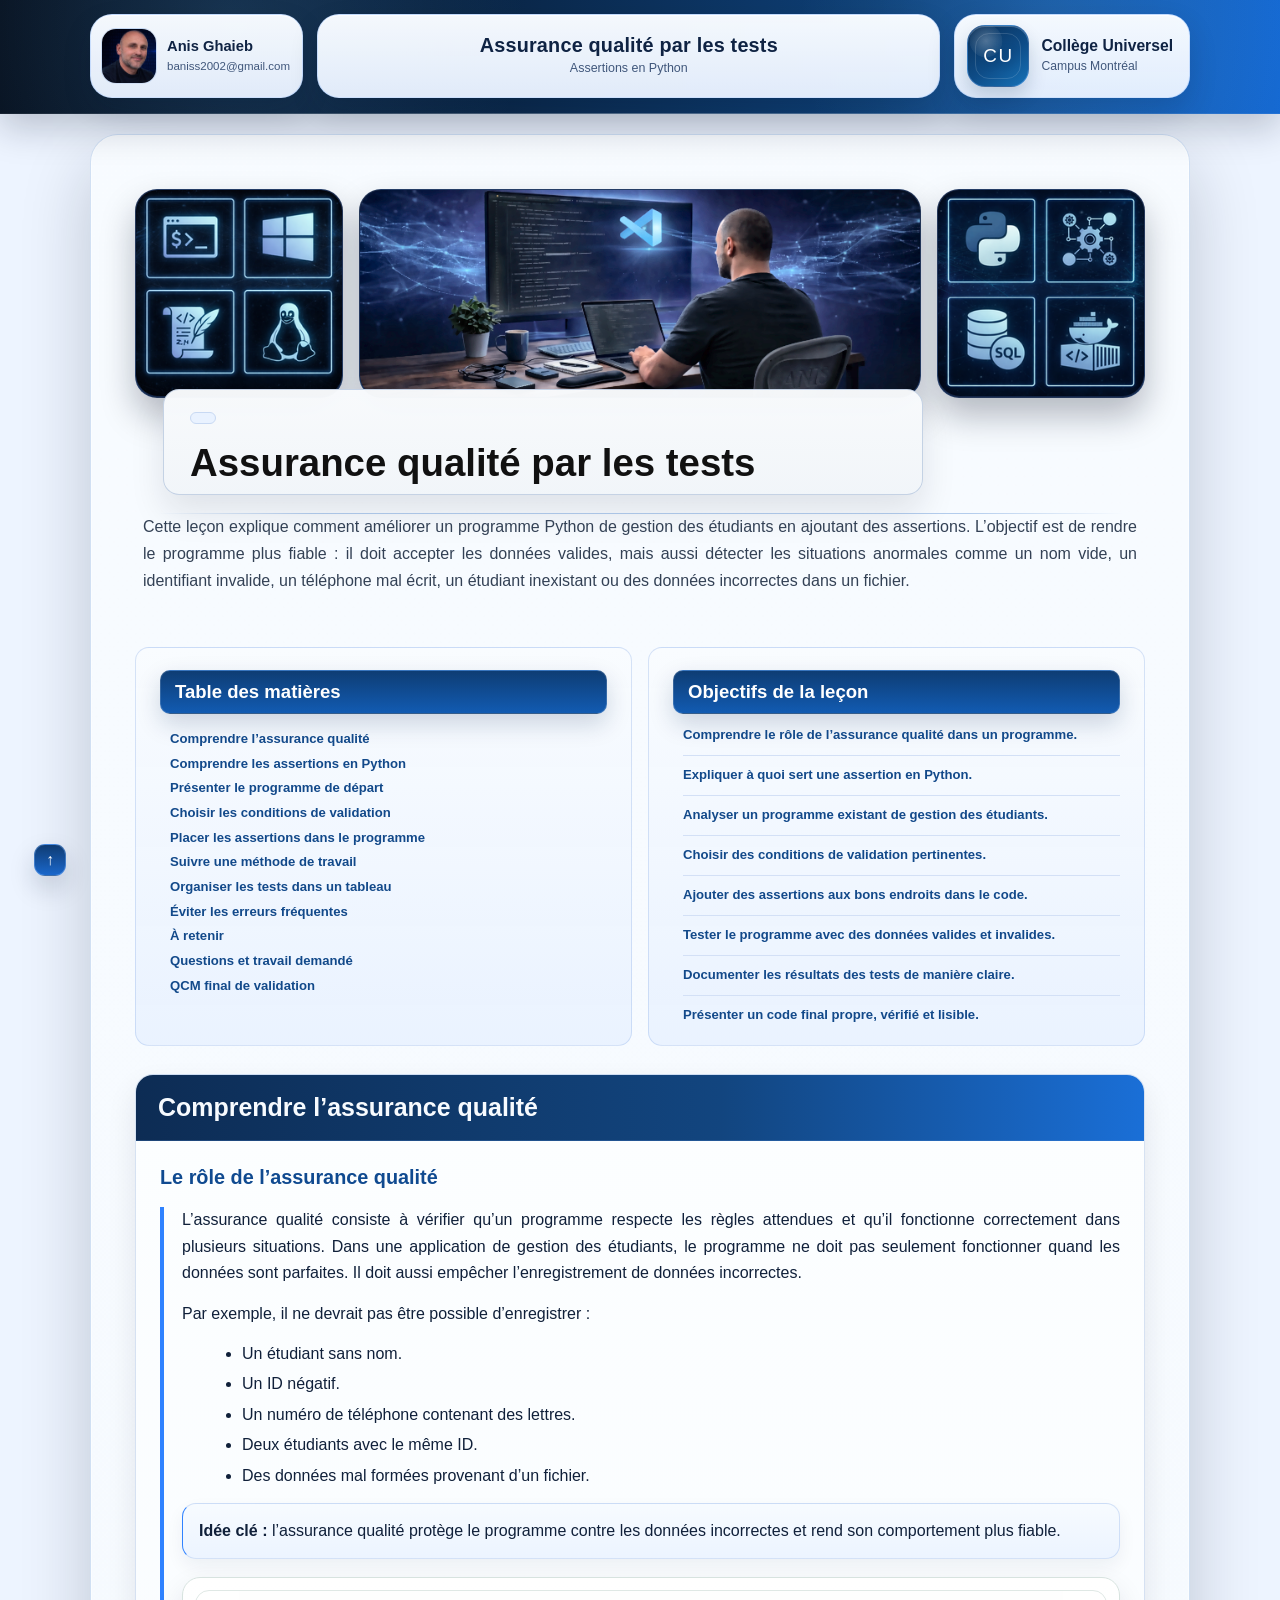
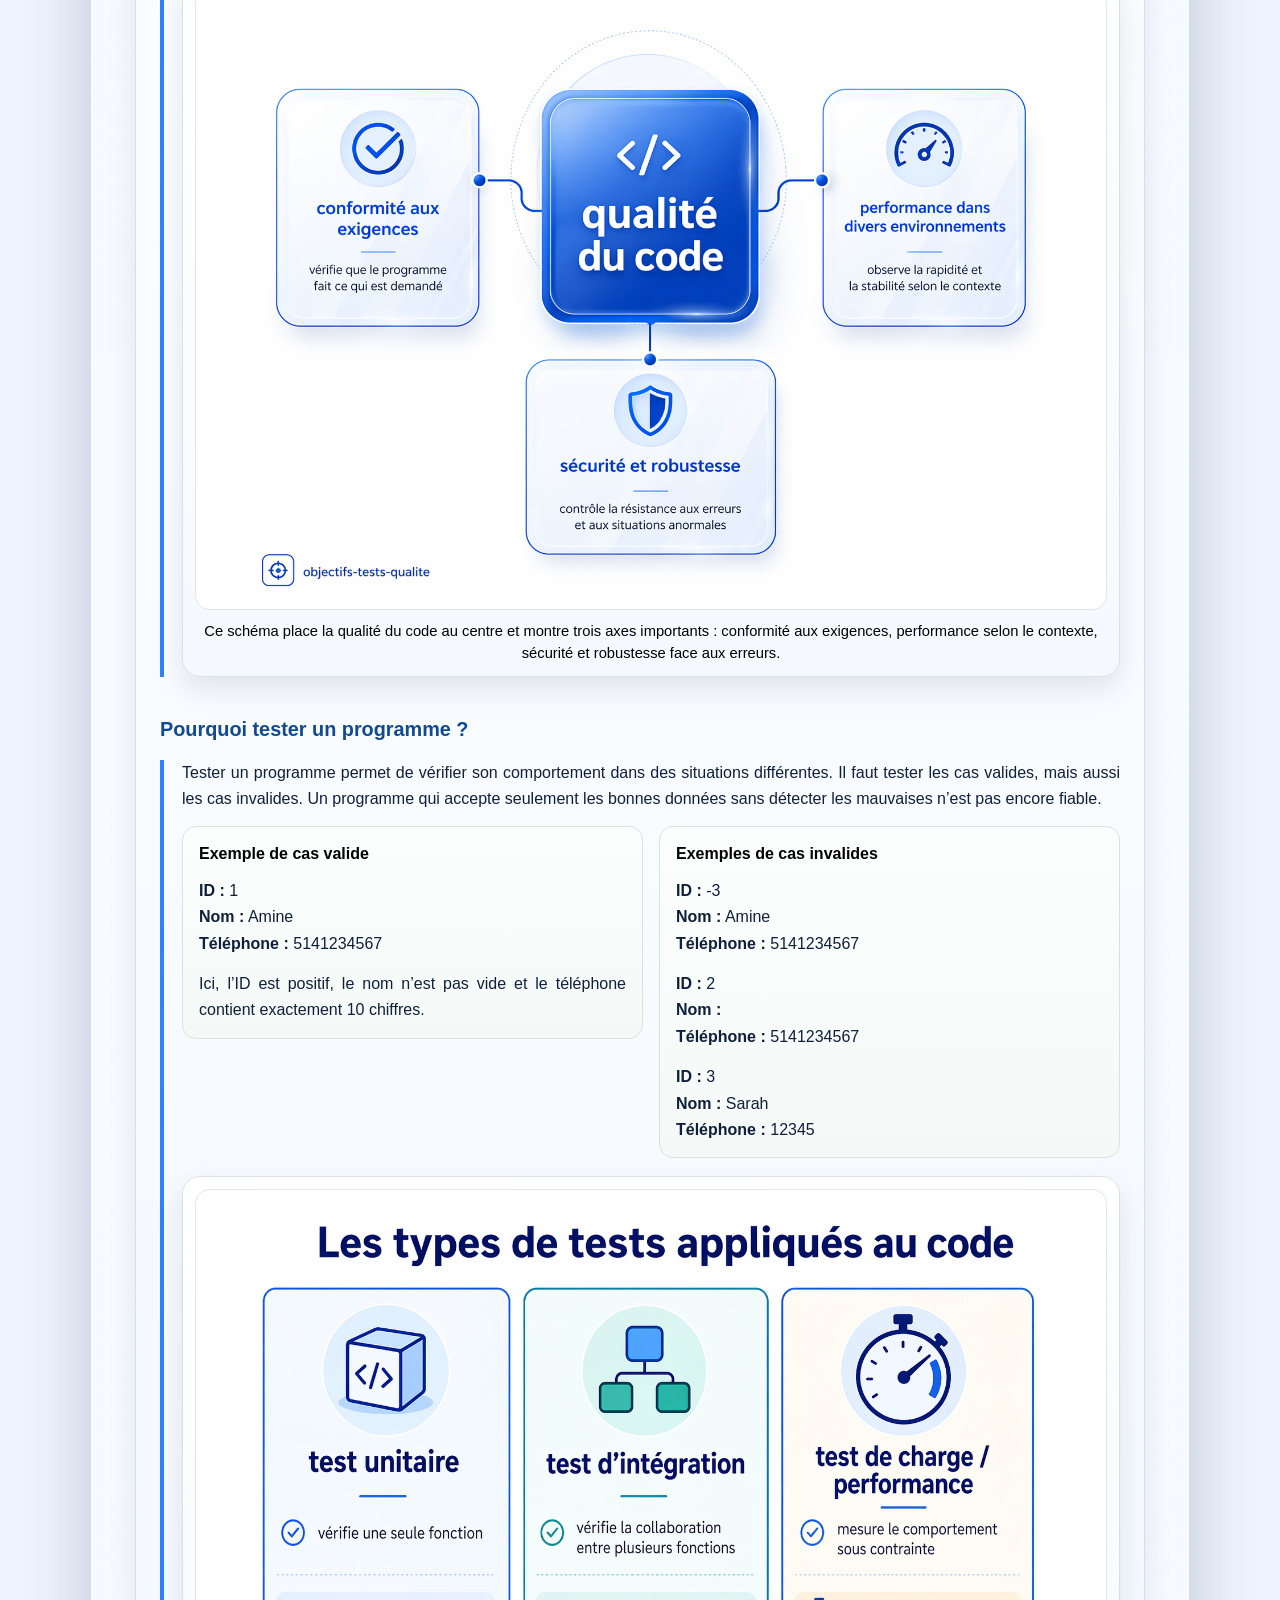
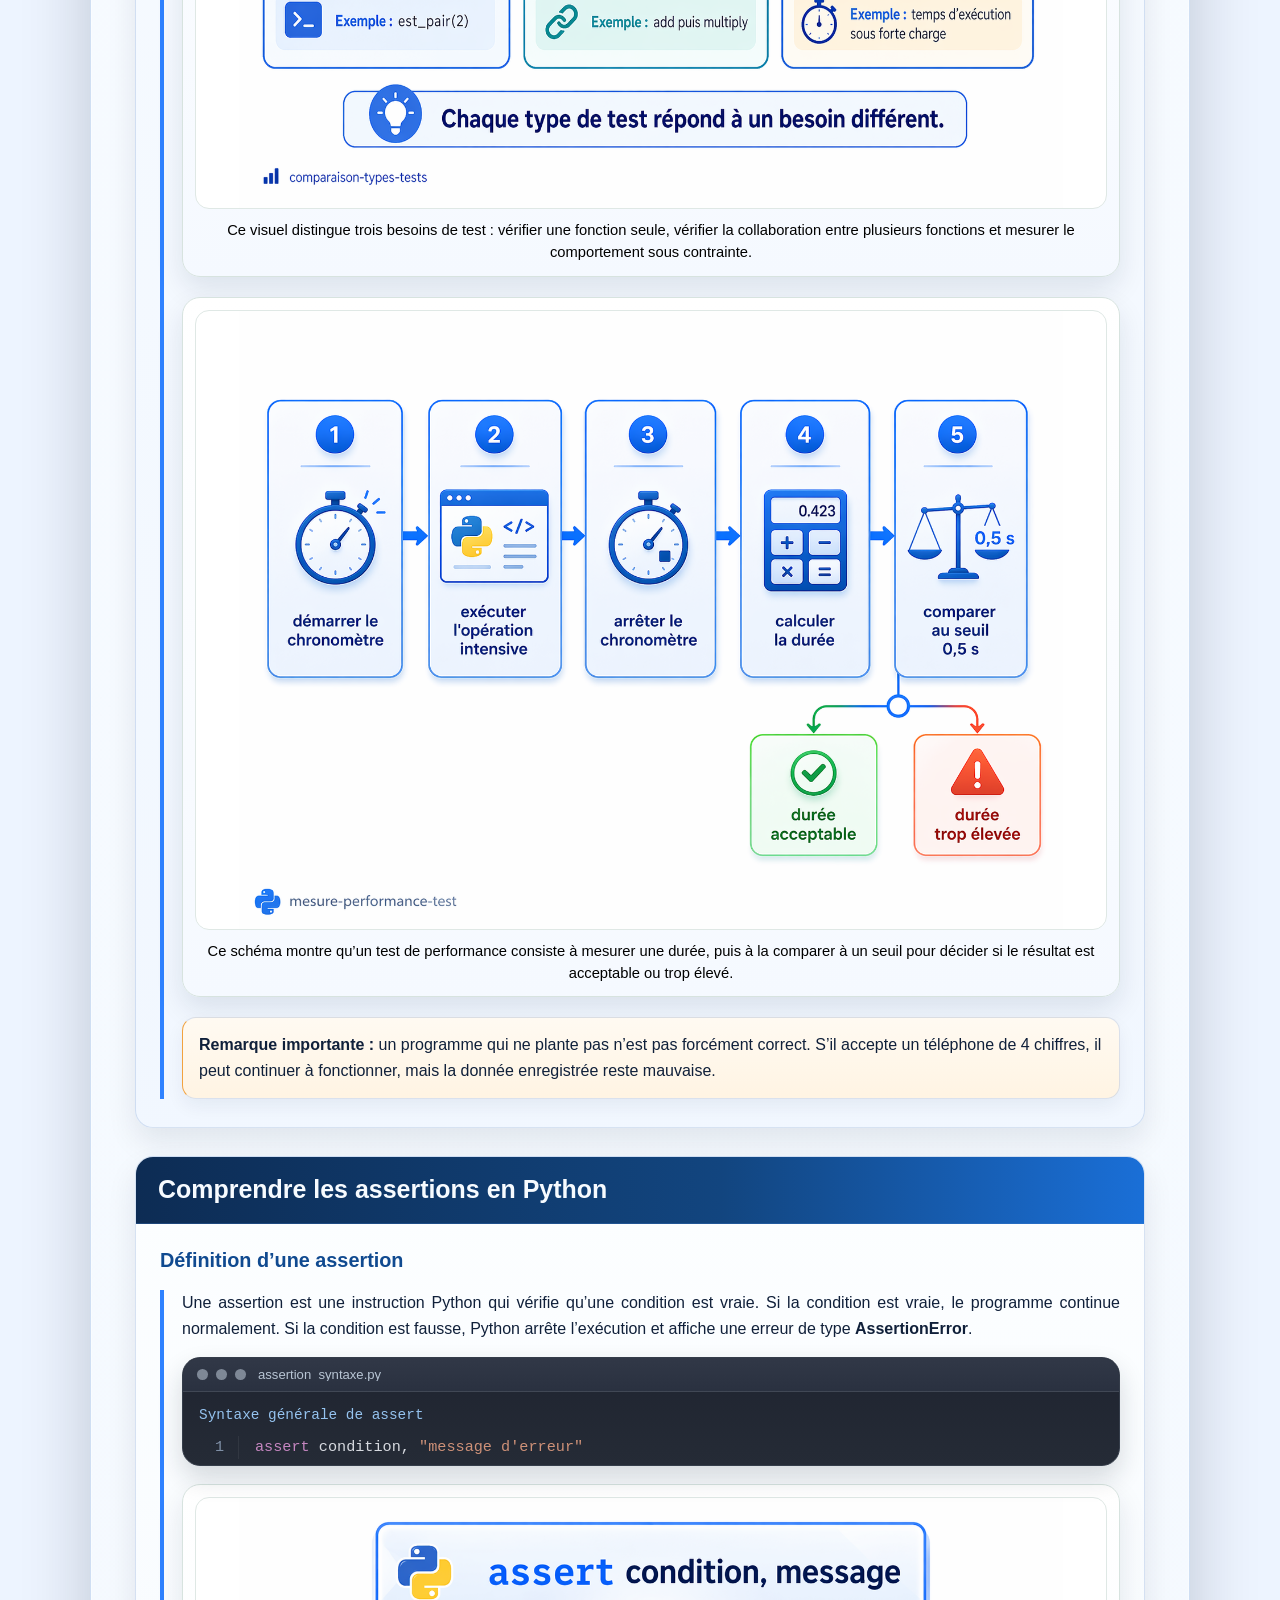
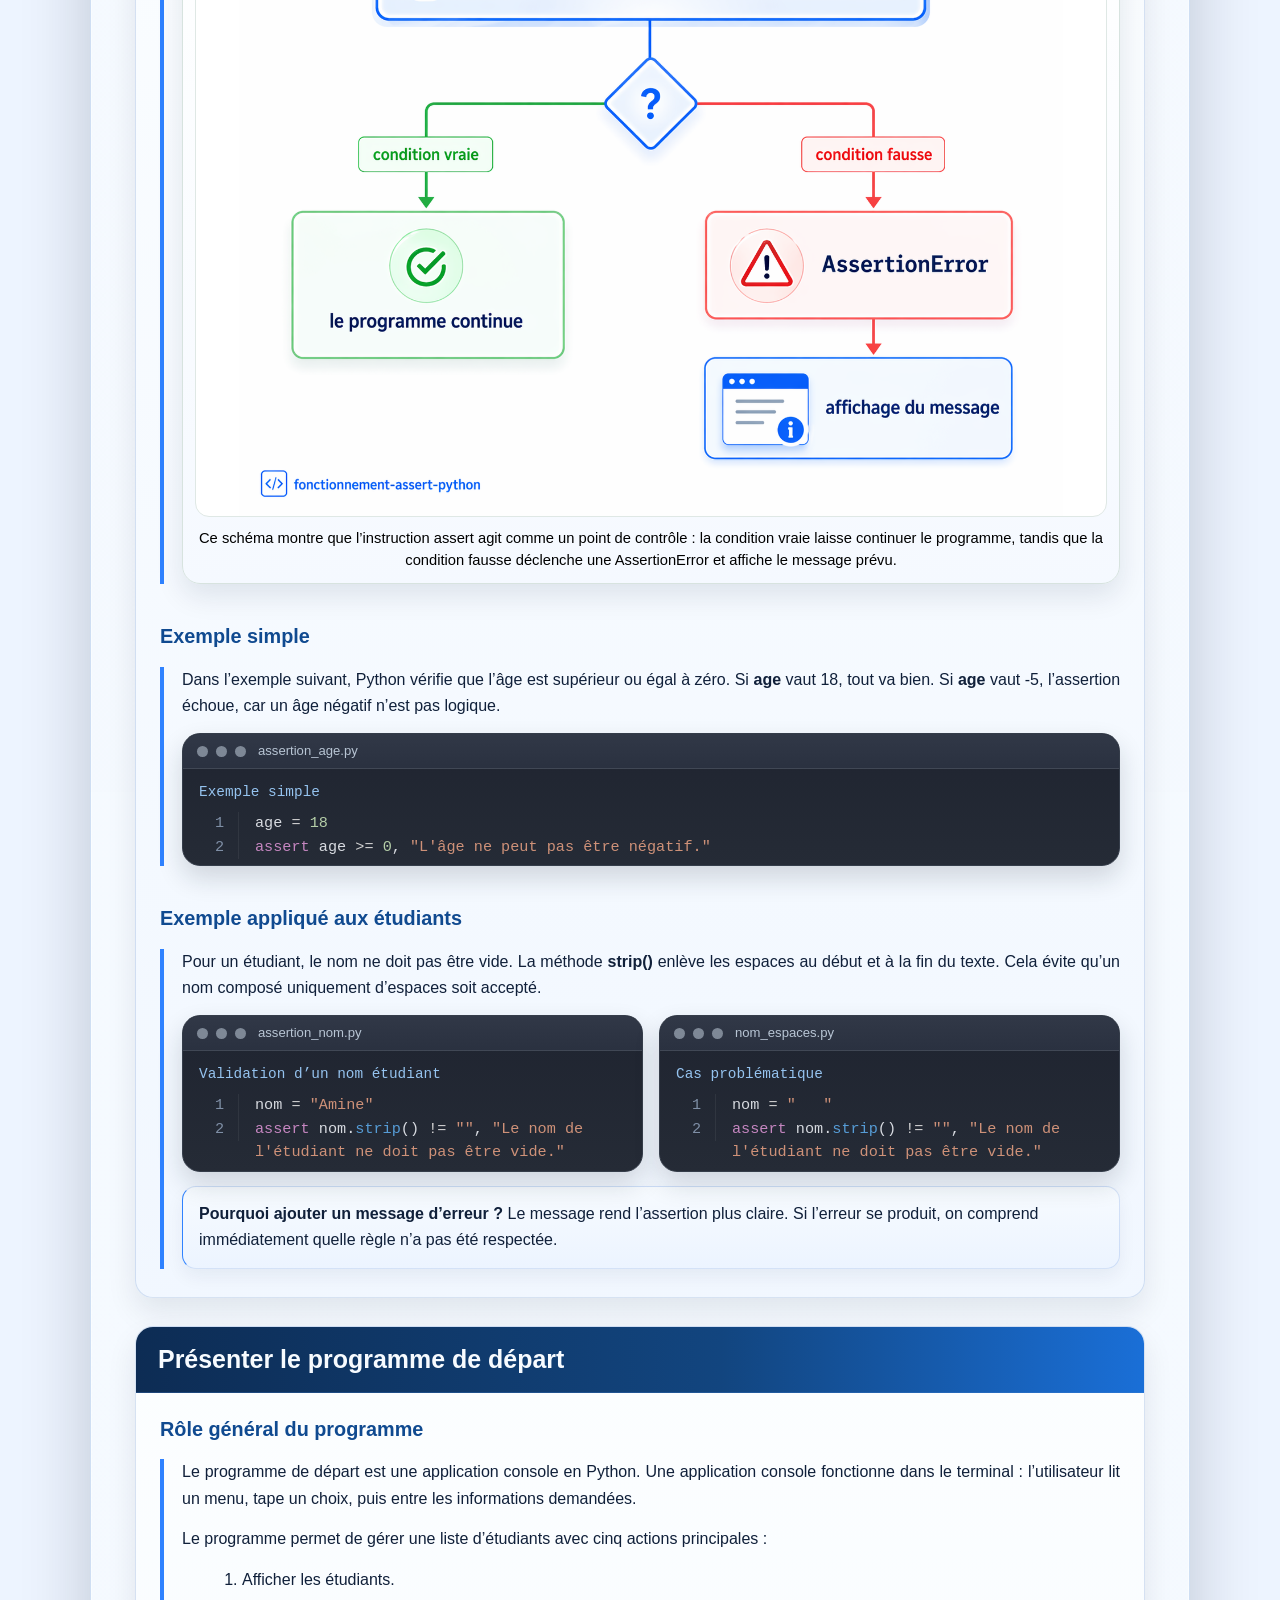
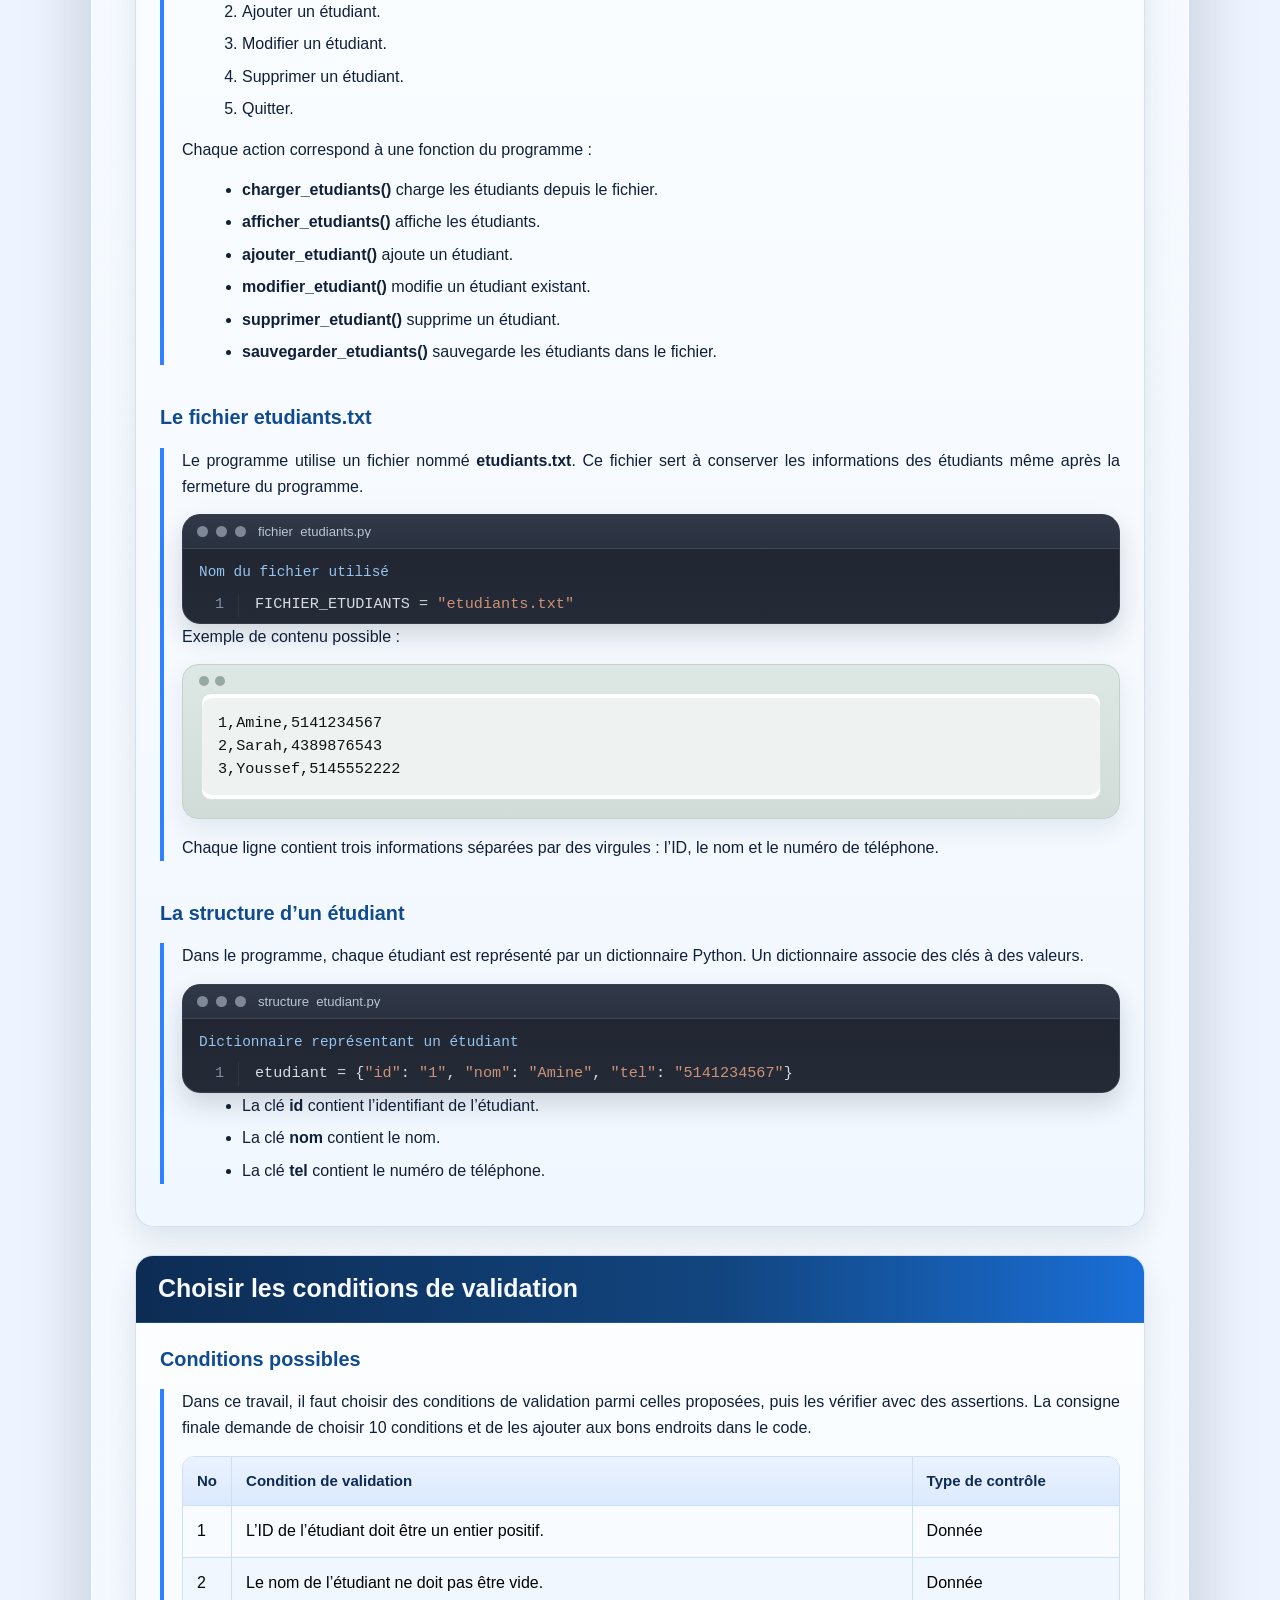
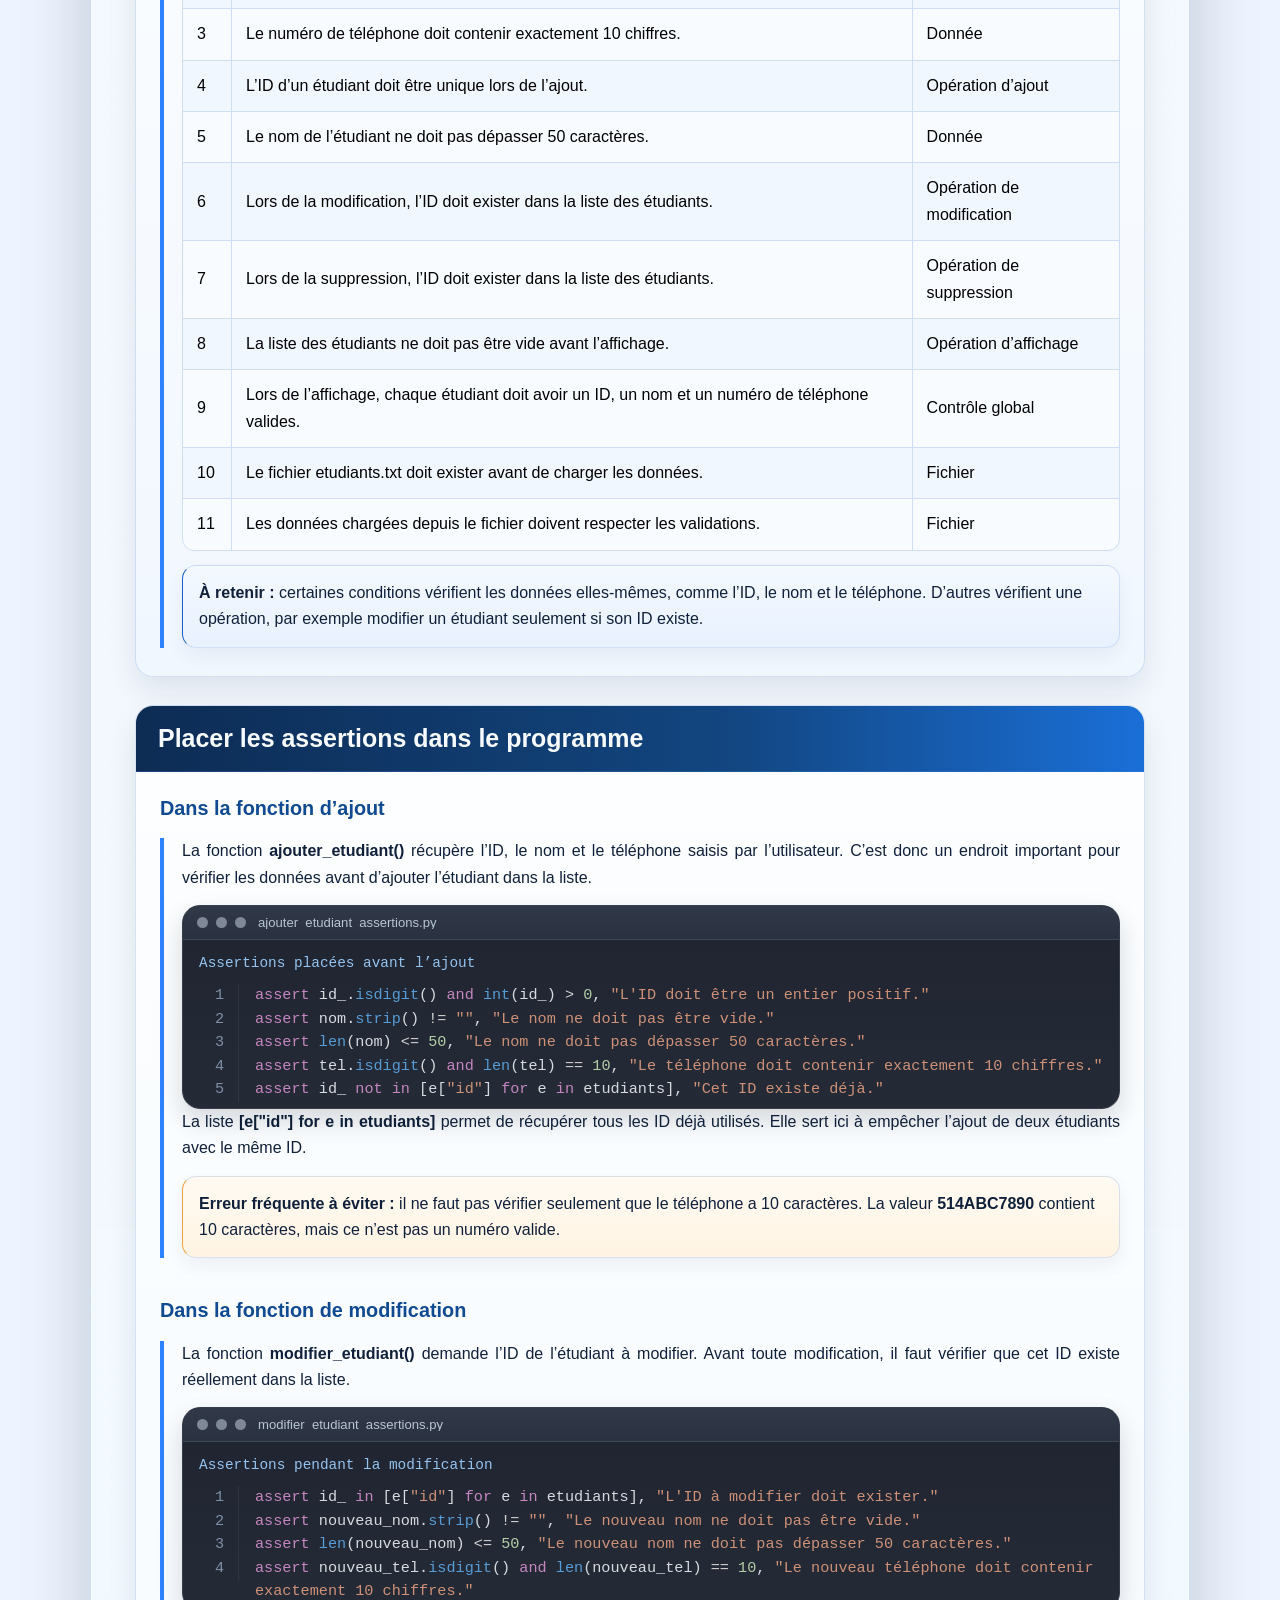
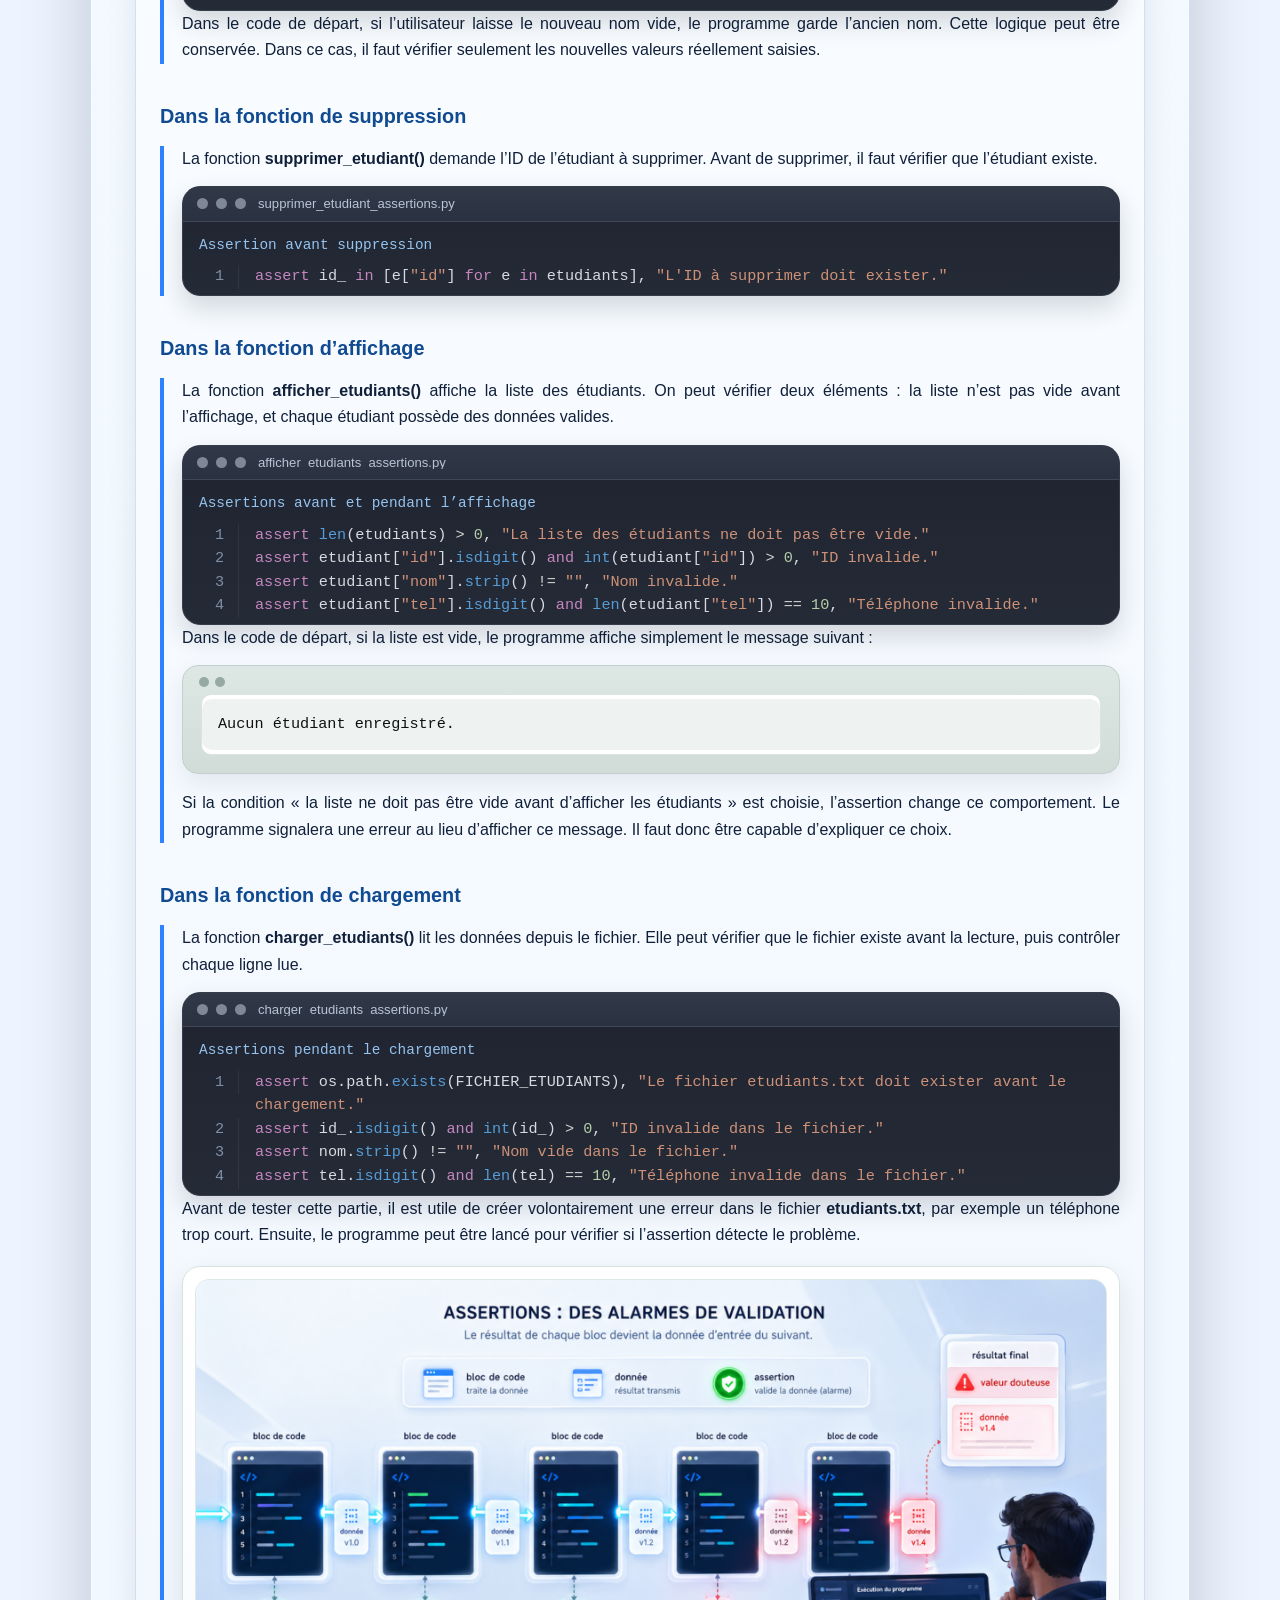
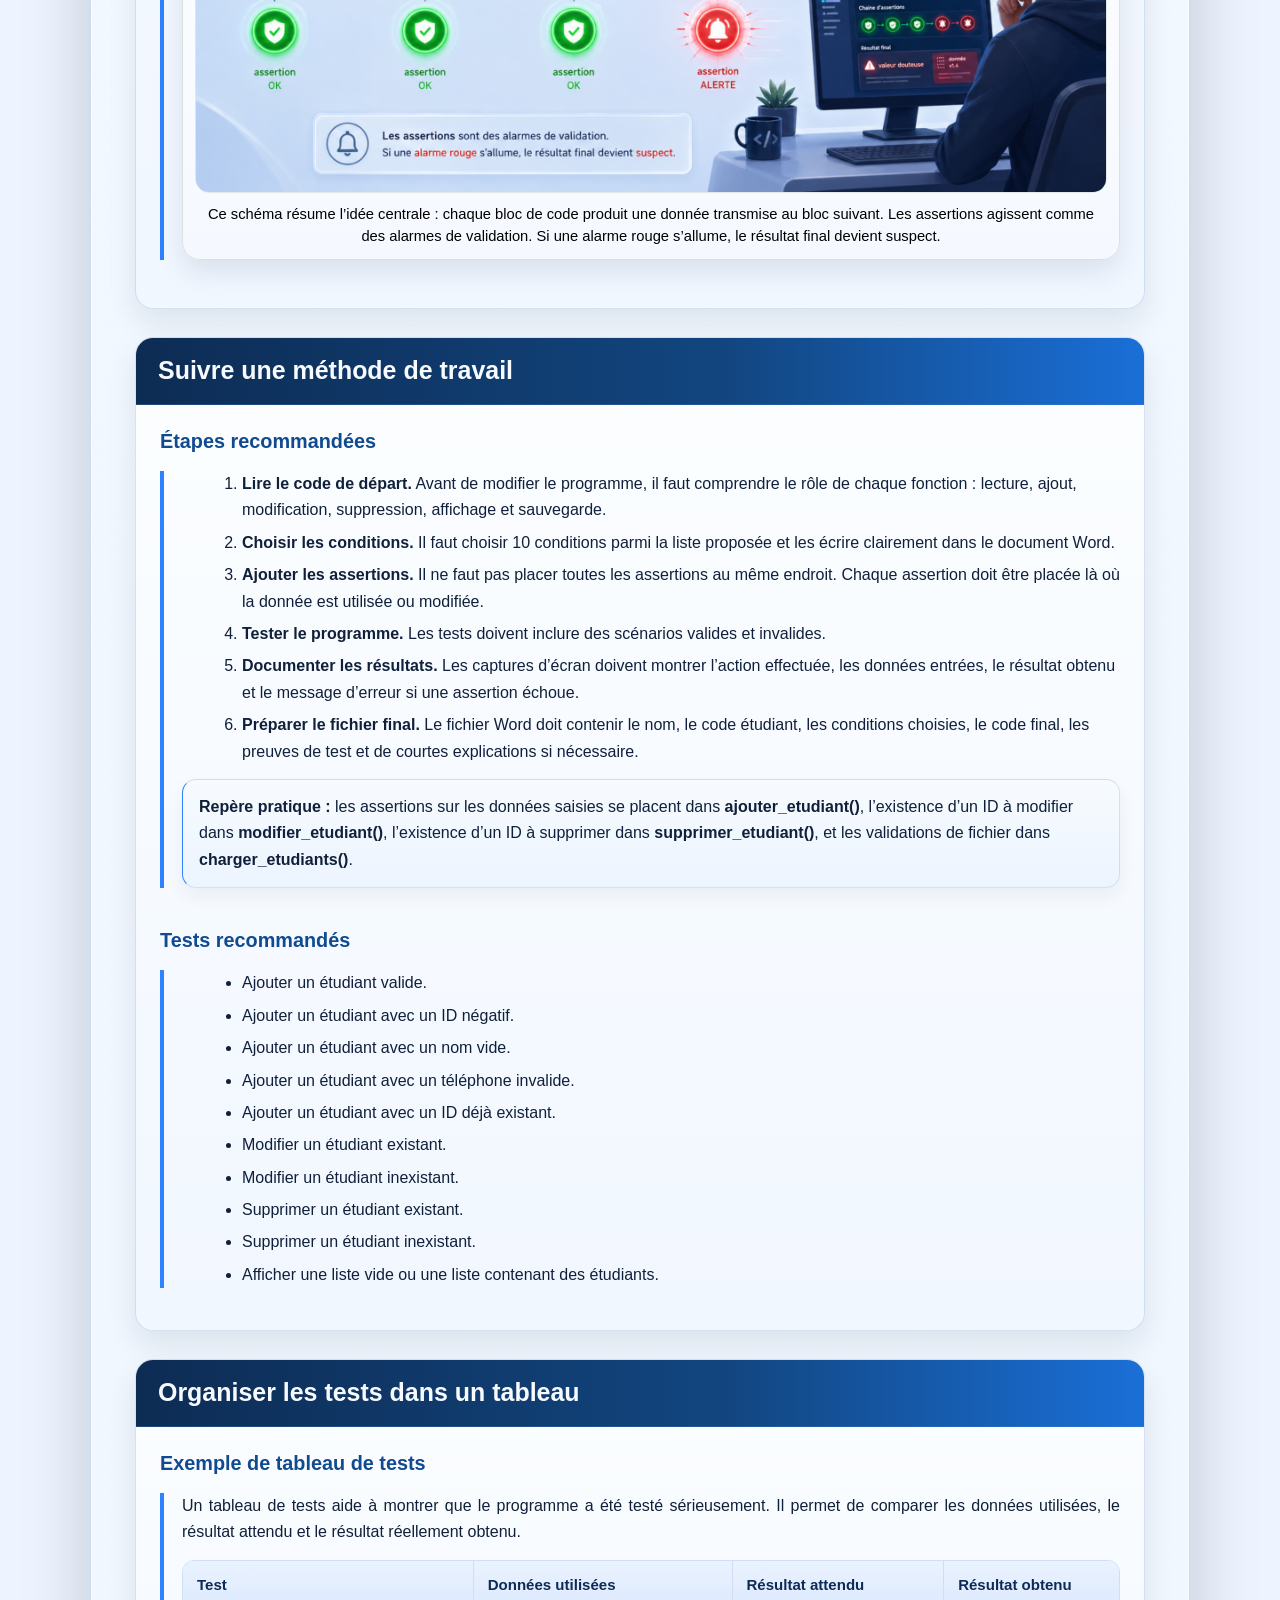
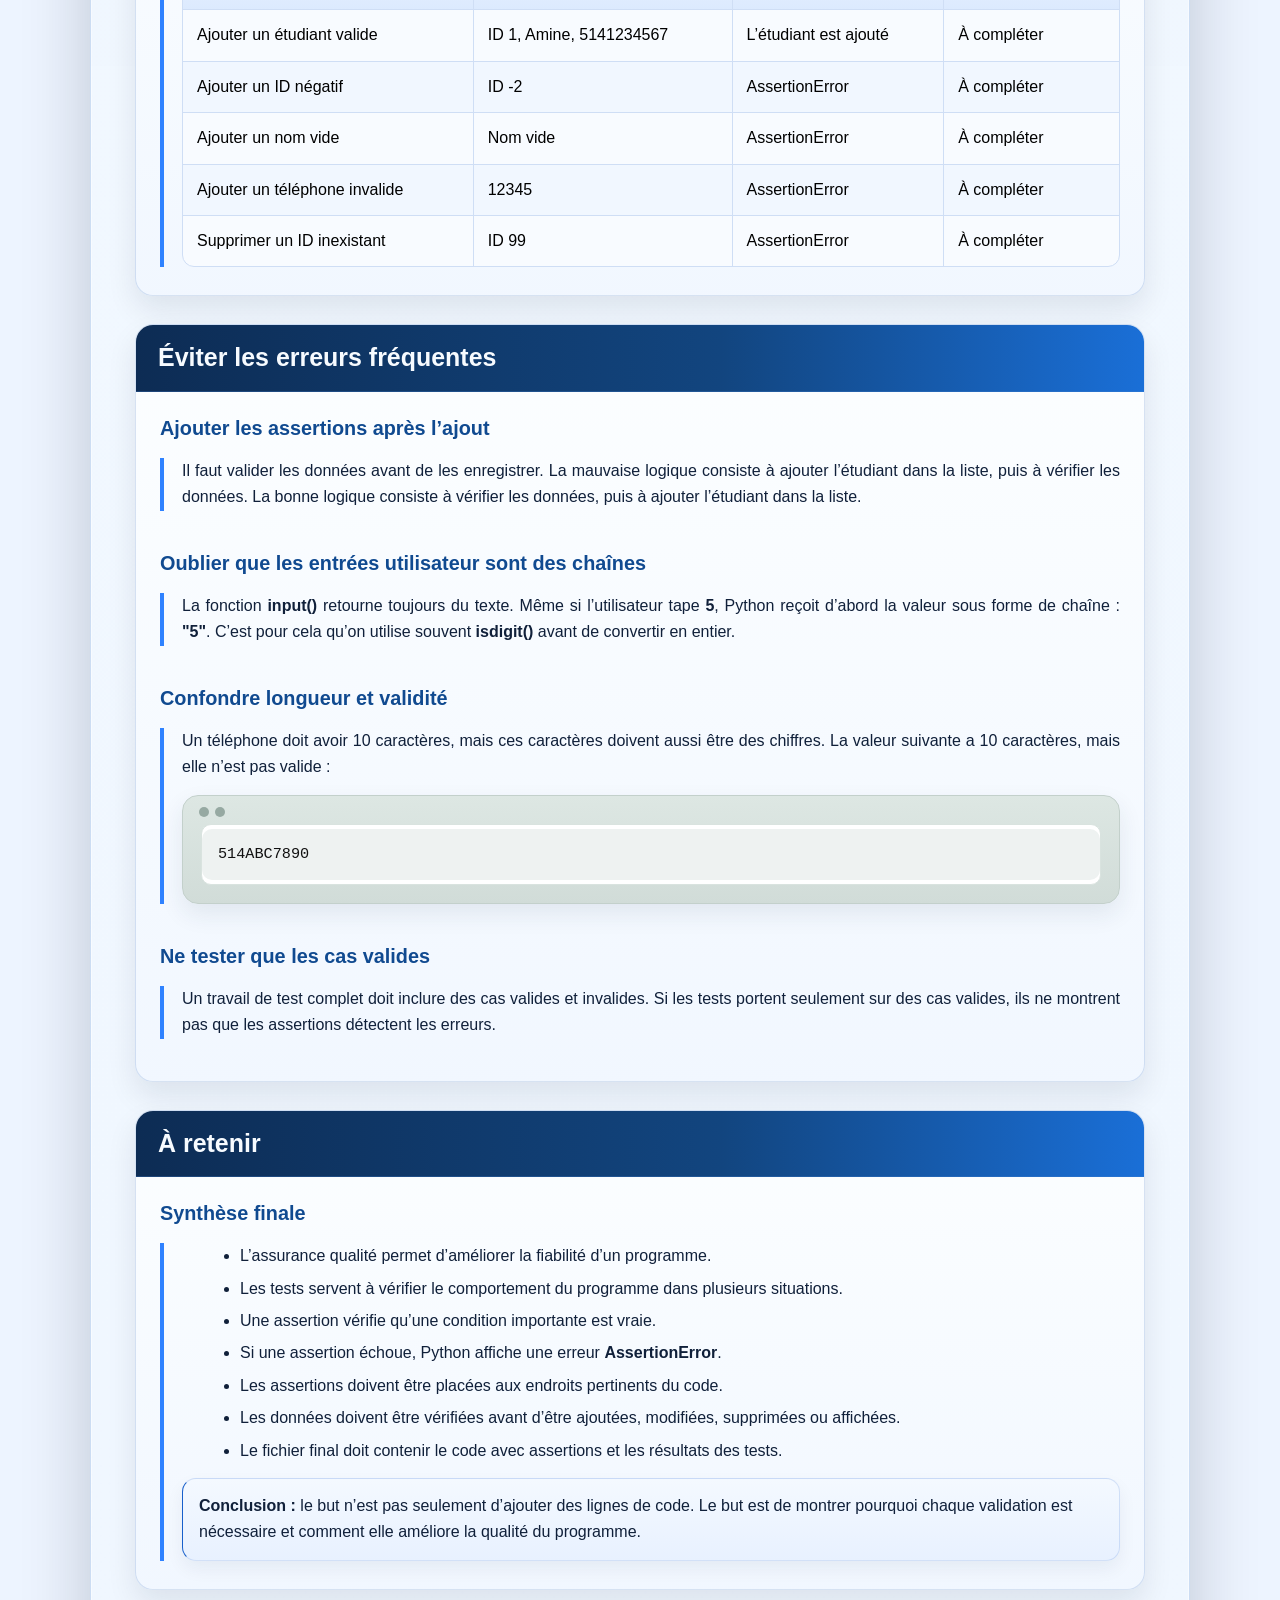
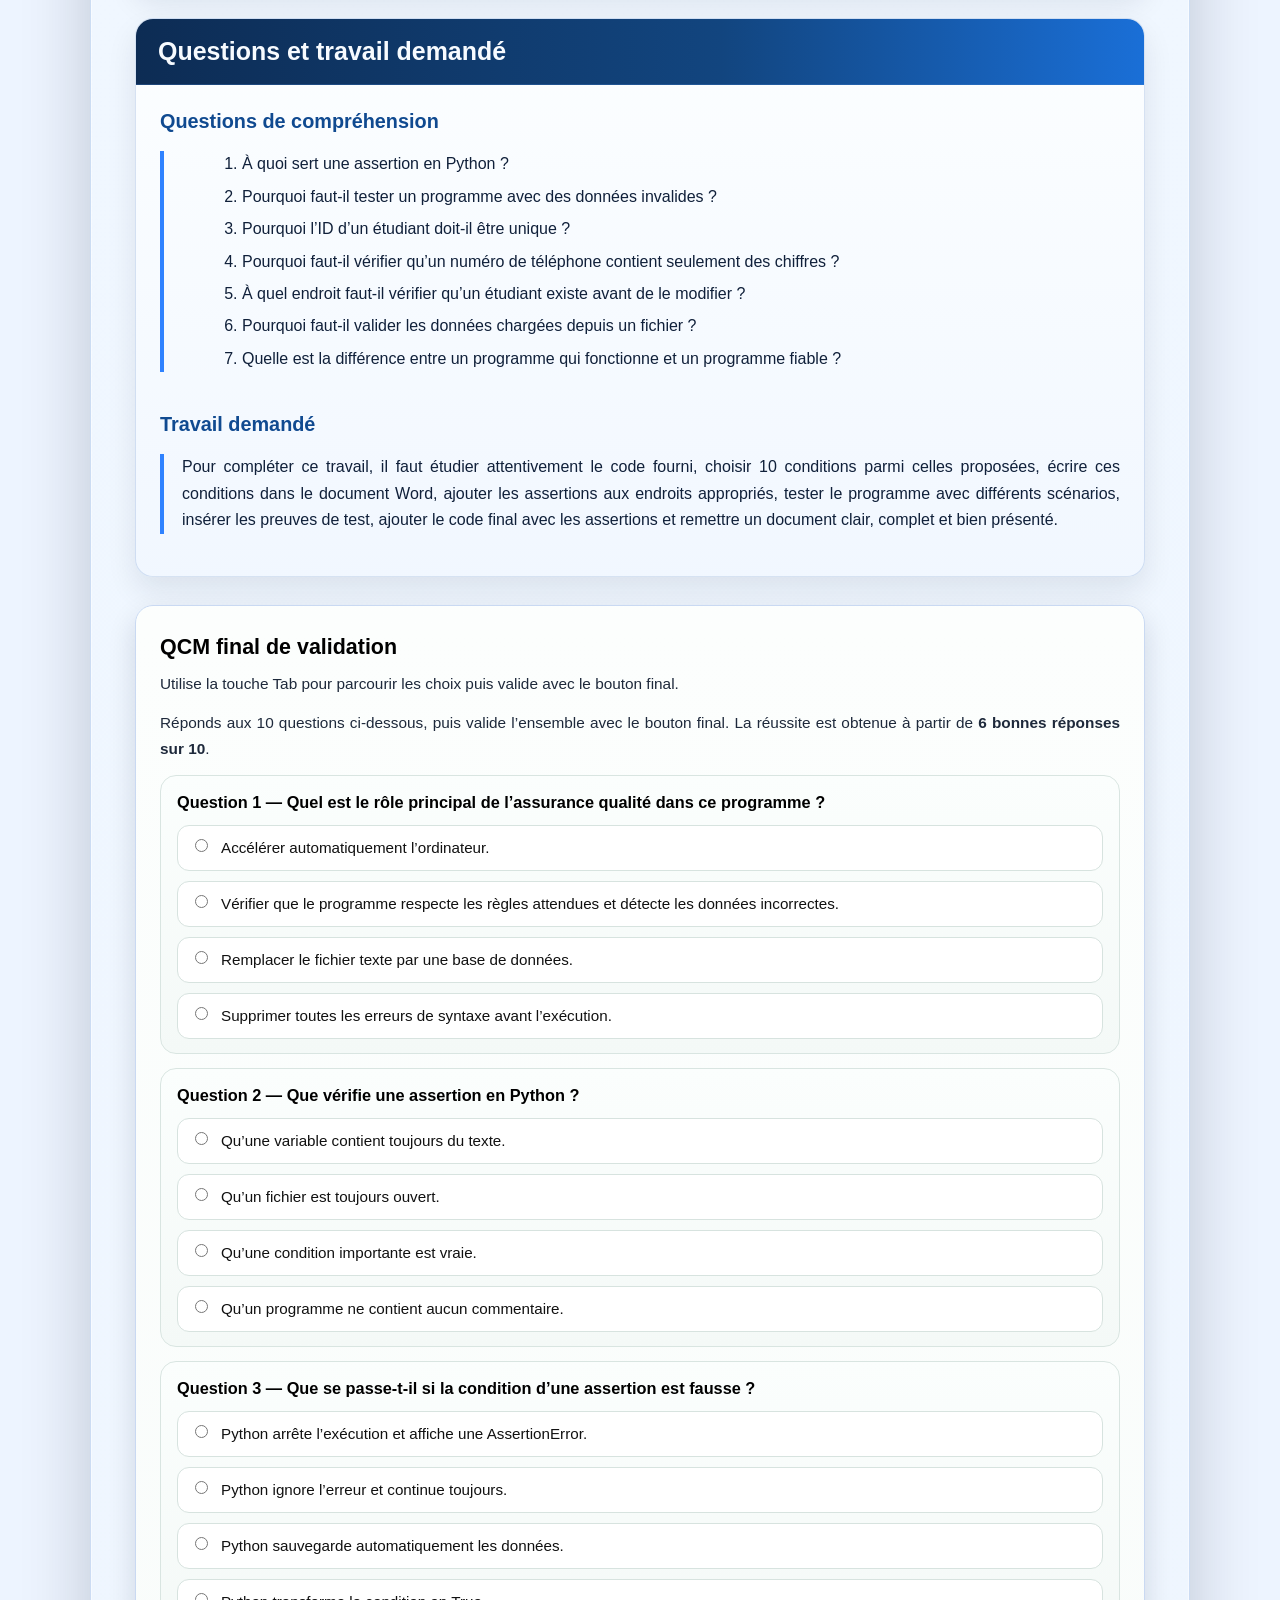
<file: index.html>
<!DOCTYPE html>
<html lang="fr">
<head>
<meta charset="utf-8"/>
<meta content="width=device-width, initial-scale=1.0" name="viewport"/>
<title>assurance qualité par les tests</title>
<link href="assets/style.css" rel="stylesheet"/>
<link href="assets/print.css" media="print" rel="stylesheet"/>
</head>
<body class="theme-powershell" id="top">
<a aria-label="Retour en haut" class="back-to-top" href="#top">↑</a>
<header class="topbar">
<div class="topbar-inner">
<section aria-label="Informations principales de la leçon" class="page-identity-strip page-identity-strip-topbar">
<article class="identity-card identity-card-person">
<div class="identity-media"><img alt="Anis Ghaieb" src="img/anis.png"/></div>
<div class="identity-copy"><strong>Anis Ghaieb</strong><span>baniss2002@gmail.com</span></div>
</article>
<article class="identity-card identity-card-course"><div class="identity-copy"><strong>Assurance qualité par les tests</strong><span>Assertions en Python</span></div></article>
<article class="identity-card identity-card-college">
<div aria-label="Collège Universel" class="identity-media identity-media-logo"><span aria-hidden="true" class="identity-logo-fallback">CU</span></div>
<div class="identity-copy"><strong>Collège Universel</strong><span>Campus Montréal</span></div>
</article>
</section>
</div>
</header>
<main class="document document-powershell">
<header class="document-header document-header-hybrid">
<section aria-label="Présentation de la leçon" class="hero-wrap hero-wrap-powershell hero-wrap-overlay">
<div class="hero-image-box hero-image-box-overlay hero-image-box-triple">
<div class="hero-split-banner" aria-label="Visuel principal de la leçon">
<figure class="hero-split-item hero-split-side hero-split-left"><img alt="Icônes technologiques complémentaires à gauche" src="img/icones2.png"/></figure>
<figure class="hero-split-item hero-split-center"><img alt="Bannière centrale de la leçon sur les tests et les assertions" id="heroImage" src="img/bann-milieu.png"/></figure>
<figure class="hero-split-item hero-split-side hero-split-right"><img alt="Icônes technologiques complémentaires à droite" src="img/icones1.png"/></figure>
</div>
</div>
<section class="hero-title-panel">
<p class="hero-kicker-badge"></p>
<h1 class="lesson-title-hybrid hero-title-overlay">Assurance qualité par les tests</h1>
</section>
<section class="lesson-intro-box lesson-intro-box-fullwidth">
<p class="lesson-subtitle-hybrid">Cette leçon explique comment améliorer un programme Python de gestion des étudiants en ajoutant des assertions. L’objectif est de rendre le programme plus fiable : il doit accepter les données valides, mais aussi détecter les situations anormales comme un nom vide, un identifiant invalide, un téléphone mal écrit, un étudiant inexistant ou des données incorrectes dans un fichier.</p>
</section>
</section>
<section aria-label="Vue d’ensemble de la leçon" class="document-overview" id="sommaire">
<div class="overview-panel">
<h2 class="overview-title">Table des matières</h2>
<nav aria-label="Table des matières de la leçon" class="toc-nav">
<ul class="toc-list">
<li class="toc-item toc-level-1"><a class="toc-link" href="#partie-1">Comprendre l’assurance qualité</a></li>
<li class="toc-item toc-level-1"><a class="toc-link" href="#partie-2">Comprendre les assertions en Python</a></li>
<li class="toc-item toc-level-1"><a class="toc-link" href="#partie-3">Présenter le programme de départ</a></li>
<li class="toc-item toc-level-1"><a class="toc-link" href="#partie-4">Choisir les conditions de validation</a></li>
<li class="toc-item toc-level-1"><a class="toc-link" href="#partie-5">Placer les assertions dans le programme</a></li>
<li class="toc-item toc-level-1"><a class="toc-link" href="#partie-6">Suivre une méthode de travail</a></li>
<li class="toc-item toc-level-1"><a class="toc-link" href="#partie-7">Organiser les tests dans un tableau</a></li>
<li class="toc-item toc-level-1"><a class="toc-link" href="#partie-8">Éviter les erreurs fréquentes</a></li>
<li class="toc-item toc-level-1"><a class="toc-link" href="#partie-9">À retenir</a></li>
<li class="toc-item toc-level-1"><a class="toc-link" href="#partie-10">Questions et travail demandé</a></li>
<li class="toc-item toc-level-1"><a class="toc-link" href="#qcm-final">QCM final de validation</a></li>
</ul>
</nav>
</div>
<div class="overview-panel">
<h2 class="overview-title">Objectifs de la leçon</h2>
<ul class="goal-list">
<li>Comprendre le rôle de l’assurance qualité dans un programme.</li>
<li>Expliquer à quoi sert une assertion en Python.</li>
<li>Analyser un programme existant de gestion des étudiants.</li>
<li>Choisir des conditions de validation pertinentes.</li>
<li>Ajouter des assertions aux bons endroits dans le code.</li>
<li>Tester le programme avec des données valides et invalides.</li>
<li>Documenter les résultats des tests de manière claire.</li>
<li>Présenter un code final propre, vérifié et lisible.</li>
</ul>
</div>
</section>
</header>

<section class="part" id="partie-1">
<div class="part-header"><h2 class="part-title">Comprendre l’assurance qualité</h2></div>
<div class="part-body">
<section class="section-block line-section"><h3 class="section-title">Le rôle de l’assurance qualité</h3><div class="section-body">
<p>L’assurance qualité consiste à vérifier qu’un programme respecte les règles attendues et qu’il fonctionne correctement dans plusieurs situations. Dans une application de gestion des étudiants, le programme ne doit pas seulement fonctionner quand les données sont parfaites. Il doit aussi empêcher l’enregistrement de données incorrectes.</p>
<p>Par exemple, il ne devrait pas être possible d’enregistrer :</p>
<ul class="compact-list"><li>Un étudiant sans nom.</li><li>Un ID négatif.</li><li>Un numéro de téléphone contenant des lettres.</li><li>Deux étudiants avec le même ID.</li><li>Des données mal formées provenant d’un fichier.</li></ul>
<div class="callout spaced-block lesson-callout"><strong>Idée clé :</strong> l’assurance qualité protège le programme contre les données incorrectes et rend son comportement plus fiable.</div>
<figure class="lesson-figure"><img src="img-tests-qualite/objectifs-tests-qualite.png" alt="Schéma montrant les trois objectifs de la qualité du code : conformité, performance, sécurité et robustesse."/><figcaption>Ce schéma place la qualité du code au centre et montre trois axes importants : conformité aux exigences, performance selon le contexte, sécurité et robustesse face aux erreurs.</figcaption></figure>
</div></section>
<section class="section-block line-section"><h3 class="section-title">Pourquoi tester un programme ?</h3><div class="section-body">
<p>Tester un programme permet de vérifier son comportement dans des situations différentes. Il faut tester les cas valides, mais aussi les cas invalides. Un programme qui accepte seulement les bonnes données sans détecter les mauvaises n’est pas encore fiable.</p>
<div class="mini-grid">
<article class="mini-card"><h4>Exemple de cas valide</h4><p><strong>ID :</strong> 1<br/><strong>Nom :</strong> Amine<br/><strong>Téléphone :</strong> 5141234567</p><p>Ici, l’ID est positif, le nom n’est pas vide et le téléphone contient exactement 10 chiffres.</p></article>
<article class="mini-card"><h4>Exemples de cas invalides</h4><p><strong>ID :</strong> -3<br/><strong>Nom :</strong> Amine<br/><strong>Téléphone :</strong> 5141234567</p><p><strong>ID :</strong> 2<br/><strong>Nom :</strong><br/><strong>Téléphone :</strong> 5141234567</p><p><strong>ID :</strong> 3<br/><strong>Nom :</strong> Sarah<br/><strong>Téléphone :</strong> 12345</p></article>
</div>
<figure class="lesson-figure"><img src="img-tests-qualite/comparaison-types-tests.png" alt="Comparaison des principaux types de tests appliqués au code : unitaire, intégration et charge ou performance."/><figcaption>Ce visuel distingue trois besoins de test : vérifier une fonction seule, vérifier la collaboration entre plusieurs fonctions et mesurer le comportement sous contrainte.</figcaption></figure>
<figure class="lesson-figure"><img src="img-tests-qualite/mesure-performance-test.png" alt="Schéma montrant les étapes d’un test de performance avec chronomètre, calcul de durée et comparaison à un seuil."/><figcaption>Ce schéma montre qu’un test de performance consiste à mesurer une durée, puis à la comparer à un seuil pour décider si le résultat est acceptable ou trop élevé.</figcaption></figure>
<div class="callout spaced-block warning-callout"><strong>Remarque importante :</strong> un programme qui ne plante pas n’est pas forcément correct. S’il accepte un téléphone de 4 chiffres, il peut continuer à fonctionner, mais la donnée enregistrée reste mauvaise.</div>
</div></section>
</div>
</section>

<section class="part" id="partie-2">
<div class="part-header"><h2 class="part-title">Comprendre les assertions en Python</h2></div>
<div class="part-body">
<section class="section-block line-section"><h3 class="section-title">Définition d’une assertion</h3><div class="section-body">
<p>Une assertion est une instruction Python qui vérifie qu’une condition est vraie. Si la condition est vraie, le programme continue normalement. Si la condition est fausse, Python arrête l’exécution et affiche une erreur de type <strong>AssertionError</strong>.</p>
<section class="snippet-embed"><section class="code-window theme-python" data-help-title="assertion_syntaxe.py" data-help-role="Ce bloc de code illustre directement la notion expliquée dans cette section et sert de référence de lecture pour l’étudiant.">
<div class="window-header"><div class="window-controls"><span></span><span></span><span></span></div><div class="window-title">assertion_syntaxe.py</div></div>
<div class="code-body"><div class="terminal-intro">Syntaxe générale de assert</div><div class="code-content"><div class="line" data-help-title="Syntaxe générale de assert" data-help-role="Cette ligne vérifie une condition. Si la condition est fausse, Python arrête l’exécution et affiche le message indiqué pour aider à comprendre l’erreur."><span class="line-no">1</span><span class="line-text"><span class="py-keyword">assert</span> condition, <span class="py-string">&quot;message d&#x27;erreur&quot;</span></span></div></div></div>
</section></section>
<figure class="lesson-figure"><img src="img-tests-qualite/fonctionnement-assert-python.png" alt="Schéma montrant le fonctionnement de assert condition, message selon une condition vraie ou fausse."/><figcaption>Ce schéma montre que l’instruction assert agit comme un point de contrôle : la condition vraie laisse continuer le programme, tandis que la condition fausse déclenche une AssertionError et affiche le message prévu.</figcaption></figure>
</div></section>
<section class="section-block line-section"><h3 class="section-title">Exemple simple</h3><div class="section-body">
<p>Dans l’exemple suivant, Python vérifie que l’âge est supérieur ou égal à zéro. Si <strong>age</strong> vaut 18, tout va bien. Si <strong>age</strong> vaut -5, l’assertion échoue, car un âge négatif n’est pas logique.</p>
<section class="snippet-embed"><section class="code-window theme-python" data-help-title="assertion_age.py" data-help-role="Ce bloc de code illustre directement la notion expliquée dans cette section et sert de référence de lecture pour l’étudiant.">
<div class="window-header"><div class="window-controls"><span></span><span></span><span></span></div><div class="window-title">assertion_age.py</div></div>
<div class="code-body"><div class="terminal-intro">Exemple simple</div><div class="code-content"><div class="line" data-help-title="Valeur testée" data-help-role="La variable age reçoit la valeur 18 afin de disposer d’une donnée à valider dans l’exemple."><span class="line-no">1</span><span class="line-text">age <span class="py-operator">=</span> <span class="py-number">18</span></span></div><div class="line" data-help-title="Validation de l’âge" data-help-role="Cette assertion vérifie que la valeur stockée dans age n’est pas négative, car un âge négatif n’est pas logique dans ce contexte."><span class="line-no">2</span><span class="line-text"><span class="py-keyword">assert</span> age <span class="py-operator">&gt;=</span> <span class="py-number">0</span>, <span class="py-string">&quot;L&#x27;âge ne peut pas être négatif.&quot;</span></span></div></div></div>
</section></section>
</div></section>
<section class="section-block line-section"><h3 class="section-title">Exemple appliqué aux étudiants</h3><div class="section-body">
<p>Pour un étudiant, le nom ne doit pas être vide. La méthode <strong>strip()</strong> enlève les espaces au début et à la fin du texte. Cela évite qu’un nom composé uniquement d’espaces soit accepté.</p>
<div class="duo-grid"><section class="snippet-embed"><section class="code-window theme-python" data-help-title="assertion_nom.py" data-help-role="Ce bloc de code illustre directement la notion expliquée dans cette section et sert de référence de lecture pour l’étudiant.">
<div class="window-header"><div class="window-controls"><span></span><span></span><span></span></div><div class="window-title">assertion_nom.py</div></div>
<div class="code-body"><div class="terminal-intro">Validation d’un nom étudiant</div><div class="code-content"><div class="line" data-help-title="Nom à contrôler" data-help-role="La variable nom contient ici le nom saisi ou préparé pour l’étudiant."><span class="line-no">1</span><span class="line-text">nom <span class="py-operator">=</span> <span class="py-string">&quot;Amine&quot;</span></span></div><div class="line" data-help-title="Détection d’un nom vide" data-help-role="Cette assertion enlève les espaces autour du nom avec strip(), puis vérifie qu’il reste réellement du texte avant d’accepter la donnée."><span class="line-no">2</span><span class="line-text"><span class="py-keyword">assert</span> nom.<span class="py-builtin">strip</span>() <span class="py-operator">!=</span> <span class="py-string">&quot;&quot;</span>, <span class="py-string">&quot;Le nom de l&#x27;étudiant ne doit pas être vide.&quot;</span></span></div></div></div>
</section></section><section class="snippet-embed"><section class="code-window theme-python" data-help-title="nom_espaces.py" data-help-role="Ce bloc de code illustre directement la notion expliquée dans cette section et sert de référence de lecture pour l’étudiant.">
<div class="window-header"><div class="window-controls"><span></span><span></span><span></span></div><div class="window-title">nom_espaces.py</div></div>
<div class="code-body"><div class="terminal-intro">Cas problématique</div><div class="code-content"><div class="line" data-help-title="Nom composé d’espaces" data-help-role="Cette ligne simule une saisie qui semble contenir des caractères, mais qui ne contient en réalité que des espaces."><span class="line-no">1</span><span class="line-text">nom <span class="py-operator">=</span> <span class="py-string">&quot;   &quot;</span></span></div><div class="line" data-help-title="Contrôle avec strip()" data-help-role="Cette assertion transforme les espaces en chaîne vide après strip(), ce qui permet de détecter correctement le nom invalide."><span class="line-no">2</span><span class="line-text"><span class="py-keyword">assert</span> nom.<span class="py-builtin">strip</span>() <span class="py-operator">!=</span> <span class="py-string">&quot;&quot;</span>, <span class="py-string">&quot;Le nom de l&#x27;étudiant ne doit pas être vide.&quot;</span></span></div></div></div>
</section></section></div>
<div class="callout spaced-block lesson-callout"><strong>Pourquoi ajouter un message d’erreur ?</strong> Le message rend l’assertion plus claire. Si l’erreur se produit, on comprend immédiatement quelle règle n’a pas été respectée.</div>
</div></section>
</div>
</section>

<section class="part" id="partie-3">
<div class="part-header"><h2 class="part-title">Présenter le programme de départ</h2></div>
<div class="part-body">
<section class="section-block line-section"><h3 class="section-title">Rôle général du programme</h3><div class="section-body">
<p>Le programme de départ est une application console en Python. Une application console fonctionne dans le terminal : l’utilisateur lit un menu, tape un choix, puis entre les informations demandées.</p>
<p>Le programme permet de gérer une liste d’étudiants avec cinq actions principales :</p>
<ol><li>Afficher les étudiants.</li><li>Ajouter un étudiant.</li><li>Modifier un étudiant.</li><li>Supprimer un étudiant.</li><li>Quitter.</li></ol>
<p>Chaque action correspond à une fonction du programme :</p>
<ul><li><strong>charger_etudiants()</strong> charge les étudiants depuis le fichier.</li><li><strong>afficher_etudiants()</strong> affiche les étudiants.</li><li><strong>ajouter_etudiant()</strong> ajoute un étudiant.</li><li><strong>modifier_etudiant()</strong> modifie un étudiant existant.</li><li><strong>supprimer_etudiant()</strong> supprime un étudiant.</li><li><strong>sauvegarder_etudiants()</strong> sauvegarde les étudiants dans le fichier.</li></ul>
</div></section>
<section class="section-block line-section"><h3 class="section-title">Le fichier etudiants.txt</h3><div class="section-body">
<p>Le programme utilise un fichier nommé <strong>etudiants.txt</strong>. Ce fichier sert à conserver les informations des étudiants même après la fermeture du programme.</p>
<section class="snippet-embed"><section class="code-window theme-python" data-help-title="fichier_etudiants.py" data-help-role="Ce bloc de code illustre directement la notion expliquée dans cette section et sert de référence de lecture pour l’étudiant.">
<div class="window-header"><div class="window-controls"><span></span><span></span><span></span></div><div class="window-title">fichier_etudiants.py</div></div>
<div class="code-body"><div class="terminal-intro">Nom du fichier utilisé</div><div class="code-content"><div class="line" data-help-title="Constante du fichier" data-help-role="Cette ligne centralise le nom du fichier de données afin que le programme sache où lire et sauvegarder les étudiants."><span class="line-no">1</span><span class="line-text">FICHIER_ETUDIANTS <span class="py-operator">=</span> <span class="py-string">&quot;etudiants.txt&quot;</span></span></div></div></div>
</section></section>
<p>Exemple de contenu possible :</p>
<div class="resultblock"><div class="pcframe"><div class="pcinner"><pre class="resultpre" data-help-title="Exemple de résultat attendu" data-help-role="Ce bloc montre un résultat de sortie possible. Il ne s’agit pas d’une commande à taper, mais d’une trace à comparer avec le comportement du programme.">1,Amine,5141234567
2,Sarah,4389876543
3,Youssef,5145552222</pre></div></div></div>
<p>Chaque ligne contient trois informations séparées par des virgules : l’ID, le nom et le numéro de téléphone.</p>
</div></section>
<section class="section-block line-section"><h3 class="section-title">La structure d’un étudiant</h3><div class="section-body">
<p>Dans le programme, chaque étudiant est représenté par un dictionnaire Python. Un dictionnaire associe des clés à des valeurs.</p>
<section class="snippet-embed"><section class="code-window theme-python" data-help-title="structure_etudiant.py" data-help-role="Ce bloc de code illustre directement la notion expliquée dans cette section et sert de référence de lecture pour l’étudiant.">
<div class="window-header"><div class="window-controls"><span></span><span></span><span></span></div><div class="window-title">structure_etudiant.py</div></div>
<div class="code-body"><div class="terminal-intro">Dictionnaire représentant un étudiant</div><div class="code-content"><div class="line" data-help-title="Structure d’un étudiant" data-help-role="Ce dictionnaire regroupe les trois informations nécessaires pour représenter un étudiant : son identifiant, son nom et son téléphone."><span class="line-no">1</span><span class="line-text">etudiant <span class="py-operator">=</span> {<span class="py-string">&quot;id&quot;</span>: <span class="py-string">&quot;1&quot;</span>, <span class="py-string">&quot;nom&quot;</span>: <span class="py-string">&quot;Amine&quot;</span>, <span class="py-string">&quot;tel&quot;</span>: <span class="py-string">&quot;5141234567&quot;</span>}</span></div></div></div>
</section></section>
<ul><li>La clé <strong>id</strong> contient l’identifiant de l’étudiant.</li><li>La clé <strong>nom</strong> contient le nom.</li><li>La clé <strong>tel</strong> contient le numéro de téléphone.</li></ul>
</div></section>
</div>
</section>

<section class="part" id="partie-4">
<div class="part-header"><h2 class="part-title">Choisir les conditions de validation</h2></div>
<div class="part-body">
<section class="section-block line-section"><h3 class="section-title">Conditions possibles</h3><div class="section-body">
<p>Dans ce travail, il faut choisir des conditions de validation parmi celles proposées, puis les vérifier avec des assertions. La consigne finale demande de choisir 10 conditions et de les ajouter aux bons endroits dans le code.</p>
<div class="table-wrap spaced-block"><table><thead><tr><th>No</th><th>Condition de validation</th><th>Type de contrôle</th></tr></thead><tbody>
<tr><td>1</td><td>L’ID de l’étudiant doit être un entier positif.</td><td>Donnée</td></tr>
<tr><td>2</td><td>Le nom de l’étudiant ne doit pas être vide.</td><td>Donnée</td></tr>
<tr><td>3</td><td>Le numéro de téléphone doit contenir exactement 10 chiffres.</td><td>Donnée</td></tr>
<tr><td>4</td><td>L’ID d’un étudiant doit être unique lors de l’ajout.</td><td>Opération d’ajout</td></tr>
<tr><td>5</td><td>Le nom de l’étudiant ne doit pas dépasser 50 caractères.</td><td>Donnée</td></tr>
<tr><td>6</td><td>Lors de la modification, l’ID doit exister dans la liste des étudiants.</td><td>Opération de modification</td></tr>
<tr><td>7</td><td>Lors de la suppression, l’ID doit exister dans la liste des étudiants.</td><td>Opération de suppression</td></tr>
<tr><td>8</td><td>La liste des étudiants ne doit pas être vide avant l’affichage.</td><td>Opération d’affichage</td></tr>
<tr><td>9</td><td>Lors de l’affichage, chaque étudiant doit avoir un ID, un nom et un numéro de téléphone valides.</td><td>Contrôle global</td></tr>
<tr><td>10</td><td>Le fichier etudiants.txt doit exister avant de charger les données.</td><td>Fichier</td></tr>
<tr><td>11</td><td>Les données chargées depuis le fichier doivent respecter les validations.</td><td>Fichier</td></tr>
</tbody></table></div>
<div class="callout spaced-block final-callout"><strong>À retenir :</strong> certaines conditions vérifient les données elles-mêmes, comme l’ID, le nom et le téléphone. D’autres vérifient une opération, par exemple modifier un étudiant seulement si son ID existe.</div>
</div></section>
</div>
</section>

<section class="part" id="partie-5">
<div class="part-header"><h2 class="part-title">Placer les assertions dans le programme</h2></div>
<div class="part-body">
<section class="section-block line-section"><h3 class="section-title">Dans la fonction d’ajout</h3><div class="section-body">
<p>La fonction <strong>ajouter_etudiant()</strong> récupère l’ID, le nom et le téléphone saisis par l’utilisateur. C’est donc un endroit important pour vérifier les données avant d’ajouter l’étudiant dans la liste.</p>
<section class="snippet-embed"><section class="code-window theme-python" data-help-title="ajouter_etudiant_assertions.py" data-help-role="Ce bloc de code illustre directement la notion expliquée dans cette section et sert de référence de lecture pour l’étudiant.">
<div class="window-header"><div class="window-controls"><span></span><span></span><span></span></div><div class="window-title">ajouter_etudiant_assertions.py</div></div>
<div class="code-body"><div class="terminal-intro">Assertions placées avant l’ajout</div><div class="code-content"><div class="line" data-help-title="ID positif" data-help-role="Cette assertion vérifie d’abord que id_ contient uniquement des chiffres, puis que sa valeur numérique est supérieure à zéro."><span class="line-no">1</span><span class="line-text"><span class="py-keyword">assert</span> id_.<span class="py-builtin">isdigit</span>() <span class="py-keyword">and</span> <span class="py-builtin">int</span>(id_) <span class="py-operator">&gt;</span> <span class="py-number">0</span>, <span class="py-string">&quot;L&#x27;ID doit être un entier positif.&quot;</span></span></div><div class="line" data-help-title="Nom non vide" data-help-role="Cette assertion empêche l’ajout d’un étudiant dont le nom serait vide ou composé seulement d’espaces."><span class="line-no">2</span><span class="line-text"><span class="py-keyword">assert</span> nom.<span class="py-builtin">strip</span>() <span class="py-operator">!=</span> <span class="py-string">&quot;&quot;</span>, <span class="py-string">&quot;Le nom ne doit pas être vide.&quot;</span></span></div><div class="line" data-help-title="Longueur du nom" data-help-role="Cette assertion limite le nom à 50 caractères afin d’éviter une donnée trop longue ou peu réaliste."><span class="line-no">3</span><span class="line-text"><span class="py-keyword">assert</span> <span class="py-builtin">len</span>(nom) <span class="py-operator">&lt;=</span> <span class="py-number">50</span>, <span class="py-string">&quot;Le nom ne doit pas dépasser 50 caractères.&quot;</span></span></div><div class="line" data-help-title="Téléphone valide" data-help-role="Cette assertion vérifie en même temps que le téléphone contient uniquement des chiffres et qu’il possède exactement 10 chiffres."><span class="line-no">4</span><span class="line-text"><span class="py-keyword">assert</span> tel.<span class="py-builtin">isdigit</span>() <span class="py-keyword">and</span> <span class="py-builtin">len</span>(tel) <span class="py-operator">==</span> <span class="py-number">10</span>, <span class="py-string">&quot;Le téléphone doit contenir exactement 10 chiffres.&quot;</span></span></div><div class="line" data-help-title="ID unique" data-help-role="Cette assertion compare l’ID saisi avec les ID déjà présents dans la liste pour éviter deux étudiants ayant le même identifiant."><span class="line-no">5</span><span class="line-text"><span class="py-keyword">assert</span> id_ <span class="py-keyword">not</span> <span class="py-keyword">in</span> [e[<span class="py-string">&quot;id&quot;</span>] <span class="py-keyword">for</span> e <span class="py-keyword">in</span> etudiants], <span class="py-string">&quot;Cet ID existe déjà.&quot;</span></span></div></div></div>
</section></section>
<p>La liste <strong>[e["id"] for e in etudiants]</strong> permet de récupérer tous les ID déjà utilisés. Elle sert ici à empêcher l’ajout de deux étudiants avec le même ID.</p>
<div class="callout spaced-block warning-callout"><strong>Erreur fréquente à éviter :</strong> il ne faut pas vérifier seulement que le téléphone a 10 caractères. La valeur <strong>514ABC7890</strong> contient 10 caractères, mais ce n’est pas un numéro valide.</div>
</div></section>
<section class="section-block line-section"><h3 class="section-title">Dans la fonction de modification</h3><div class="section-body">
<p>La fonction <strong>modifier_etudiant()</strong> demande l’ID de l’étudiant à modifier. Avant toute modification, il faut vérifier que cet ID existe réellement dans la liste.</p>
<section class="snippet-embed"><section class="code-window theme-python" data-help-title="modifier_etudiant_assertions.py" data-help-role="Ce bloc de code illustre directement la notion expliquée dans cette section et sert de référence de lecture pour l’étudiant.">
<div class="window-header"><div class="window-controls"><span></span><span></span><span></span></div><div class="window-title">modifier_etudiant_assertions.py</div></div>
<div class="code-body"><div class="terminal-intro">Assertions pendant la modification</div><div class="code-content"><div class="line" data-help-title="Existence de l’étudiant" data-help-role="Cette assertion vérifie que l’ID demandé existe réellement avant de modifier un étudiant."><span class="line-no">1</span><span class="line-text"><span class="py-keyword">assert</span> id_ <span class="py-keyword">in</span> [e[<span class="py-string">&quot;id&quot;</span>] <span class="py-keyword">for</span> e <span class="py-keyword">in</span> etudiants], <span class="py-string">&quot;L&#x27;ID à modifier doit exister.&quot;</span></span></div><div class="line" data-help-title="Nouveau nom non vide" data-help-role="Cette assertion contrôle le nouveau nom seulement lorsqu’une nouvelle valeur est réellement saisie."><span class="line-no">2</span><span class="line-text"><span class="py-keyword">assert</span> nouveau_nom.<span class="py-builtin">strip</span>() <span class="py-operator">!=</span> <span class="py-string">&quot;&quot;</span>, <span class="py-string">&quot;Le nouveau nom ne doit pas être vide.&quot;</span></span></div><div class="line" data-help-title="Longueur du nouveau nom" data-help-role="Cette assertion évite qu’un nouveau nom trop long remplace une donnée déjà valide."><span class="line-no">3</span><span class="line-text"><span class="py-keyword">assert</span> <span class="py-builtin">len</span>(nouveau_nom) <span class="py-operator">&lt;=</span> <span class="py-number">50</span>, <span class="py-string">&quot;Le nouveau nom ne doit pas dépasser 50 caractères.&quot;</span></span></div><div class="line" data-help-title="Nouveau téléphone valide" data-help-role="Cette assertion vérifie que le nouveau téléphone respecte la règle des 10 chiffres."><span class="line-no">4</span><span class="line-text"><span class="py-keyword">assert</span> nouveau_tel.<span class="py-builtin">isdigit</span>() <span class="py-keyword">and</span> <span class="py-builtin">len</span>(nouveau_tel) <span class="py-operator">==</span> <span class="py-number">10</span>, <span class="py-string">&quot;Le nouveau téléphone doit contenir exactement 10 chiffres.&quot;</span></span></div></div></div>
</section></section>
<p>Dans le code de départ, si l’utilisateur laisse le nouveau nom vide, le programme garde l’ancien nom. Cette logique peut être conservée. Dans ce cas, il faut vérifier seulement les nouvelles valeurs réellement saisies.</p>
</div></section>
<section class="section-block line-section"><h3 class="section-title">Dans la fonction de suppression</h3><div class="section-body">
<p>La fonction <strong>supprimer_etudiant()</strong> demande l’ID de l’étudiant à supprimer. Avant de supprimer, il faut vérifier que l’étudiant existe.</p>
<section class="snippet-embed"><section class="code-window theme-python" data-help-title="supprimer_etudiant_assertions.py" data-help-role="Ce bloc de code illustre directement la notion expliquée dans cette section et sert de référence de lecture pour l’étudiant.">
<div class="window-header"><div class="window-controls"><span></span><span></span><span></span></div><div class="window-title">supprimer_etudiant_assertions.py</div></div>
<div class="code-body"><div class="terminal-intro">Assertion avant suppression</div><div class="code-content"><div class="line" data-help-title="Suppression contrôlée" data-help-role="Cette assertion vérifie que l’ID à supprimer correspond à un étudiant existant afin d’éviter une suppression sans cible réelle."><span class="line-no">1</span><span class="line-text"><span class="py-keyword">assert</span> id_ <span class="py-keyword">in</span> [e[<span class="py-string">&quot;id&quot;</span>] <span class="py-keyword">for</span> e <span class="py-keyword">in</span> etudiants], <span class="py-string">&quot;L&#x27;ID à supprimer doit exister.&quot;</span></span></div></div></div>
</section></section>
</div></section>
<section class="section-block line-section"><h3 class="section-title">Dans la fonction d’affichage</h3><div class="section-body">
<p>La fonction <strong>afficher_etudiants()</strong> affiche la liste des étudiants. On peut vérifier deux éléments : la liste n’est pas vide avant l’affichage, et chaque étudiant possède des données valides.</p>
<section class="snippet-embed"><section class="code-window theme-python" data-help-title="afficher_etudiants_assertions.py" data-help-role="Ce bloc de code illustre directement la notion expliquée dans cette section et sert de référence de lecture pour l’étudiant.">
<div class="window-header"><div class="window-controls"><span></span><span></span><span></span></div><div class="window-title">afficher_etudiants_assertions.py</div></div>
<div class="code-body"><div class="terminal-intro">Assertions avant et pendant l’affichage</div><div class="code-content"><div class="line" data-help-title="Liste non vide" data-help-role="Cette assertion transforme le cas de liste vide en erreur contrôlée, au lieu d’afficher simplement un message informatif."><span class="line-no">1</span><span class="line-text"><span class="py-keyword">assert</span> <span class="py-builtin">len</span>(etudiants) <span class="py-operator">&gt;</span> <span class="py-number">0</span>, <span class="py-string">&quot;La liste des étudiants ne doit pas être vide.&quot;</span></span></div><div class="line" data-help-title="ID affiché valide" data-help-role="Cette assertion vérifie que chaque étudiant affiché possède un identifiant numérique positif."><span class="line-no">2</span><span class="line-text"><span class="py-keyword">assert</span> etudiant[<span class="py-string">&quot;id&quot;</span>].<span class="py-builtin">isdigit</span>() <span class="py-keyword">and</span> <span class="py-builtin">int</span>(etudiant[<span class="py-string">&quot;id&quot;</span>]) <span class="py-operator">&gt;</span> <span class="py-number">0</span>, <span class="py-string">&quot;ID invalide.&quot;</span></span></div><div class="line" data-help-title="Nom affiché valide" data-help-role="Cette assertion empêche l’affichage d’un étudiant dont le nom serait vide."><span class="line-no">3</span><span class="line-text"><span class="py-keyword">assert</span> etudiant[<span class="py-string">&quot;nom&quot;</span>].<span class="py-builtin">strip</span>() <span class="py-operator">!=</span> <span class="py-string">&quot;&quot;</span>, <span class="py-string">&quot;Nom invalide.&quot;</span></span></div><div class="line" data-help-title="Téléphone affiché valide" data-help-role="Cette assertion vérifie que le téléphone de chaque étudiant affiché respecte encore la règle des 10 chiffres."><span class="line-no">4</span><span class="line-text"><span class="py-keyword">assert</span> etudiant[<span class="py-string">&quot;tel&quot;</span>].<span class="py-builtin">isdigit</span>() <span class="py-keyword">and</span> <span class="py-builtin">len</span>(etudiant[<span class="py-string">&quot;tel&quot;</span>]) <span class="py-operator">==</span> <span class="py-number">10</span>, <span class="py-string">&quot;Téléphone invalide.&quot;</span></span></div></div></div>
</section></section>
<p>Dans le code de départ, si la liste est vide, le programme affiche simplement le message suivant :</p>
<div class="resultblock"><div class="pcframe"><div class="pcinner"><pre class="resultpre" data-help-title="Exemple de résultat attendu" data-help-role="Ce bloc montre un résultat de sortie possible. Il ne s’agit pas d’une commande à taper, mais d’une trace à comparer avec le comportement du programme.">Aucun étudiant enregistré.</pre></div></div></div>
<p>Si la condition « la liste ne doit pas être vide avant d’afficher les étudiants » est choisie, l’assertion change ce comportement. Le programme signalera une erreur au lieu d’afficher ce message. Il faut donc être capable d’expliquer ce choix.</p>
</div></section>
<section class="section-block line-section"><h3 class="section-title">Dans la fonction de chargement</h3><div class="section-body">
<p>La fonction <strong>charger_etudiants()</strong> lit les données depuis le fichier. Elle peut vérifier que le fichier existe avant la lecture, puis contrôler chaque ligne lue.</p>
<section class="snippet-embed"><section class="code-window theme-python" data-help-title="charger_etudiants_assertions.py" data-help-role="Ce bloc de code illustre directement la notion expliquée dans cette section et sert de référence de lecture pour l’étudiant.">
<div class="window-header"><div class="window-controls"><span></span><span></span><span></span></div><div class="window-title">charger_etudiants_assertions.py</div></div>
<div class="code-body"><div class="terminal-intro">Assertions pendant le chargement</div><div class="code-content"><div class="line" data-help-title="Fichier présent" data-help-role="Cette assertion vérifie que le fichier de données existe avant de tenter de le lire."><span class="line-no">1</span><span class="line-text"><span class="py-keyword">assert</span> os.path.<span class="py-builtin">exists</span>(FICHIER_ETUDIANTS), <span class="py-string">&quot;Le fichier etudiants.txt doit exister avant le chargement.&quot;</span></span></div><div class="line" data-help-title="ID chargé valide" data-help-role="Cette assertion contrôle l’identifiant lu depuis le fichier pour éviter d’importer une donnée incohérente."><span class="line-no">2</span><span class="line-text"><span class="py-keyword">assert</span> id_.<span class="py-builtin">isdigit</span>() <span class="py-keyword">and</span> <span class="py-builtin">int</span>(id_) <span class="py-operator">&gt;</span> <span class="py-number">0</span>, <span class="py-string">&quot;ID invalide dans le fichier.&quot;</span></span></div><div class="line" data-help-title="Nom chargé valide" data-help-role="Cette assertion refuse une ligne de fichier où le nom serait vide."><span class="line-no">3</span><span class="line-text"><span class="py-keyword">assert</span> nom.<span class="py-builtin">strip</span>() <span class="py-operator">!=</span> <span class="py-string">&quot;&quot;</span>, <span class="py-string">&quot;Nom vide dans le fichier.&quot;</span></span></div><div class="line" data-help-title="Téléphone chargé valide" data-help-role="Cette assertion vérifie que le téléphone provenant du fichier contient exactement 10 chiffres."><span class="line-no">4</span><span class="line-text"><span class="py-keyword">assert</span> tel.<span class="py-builtin">isdigit</span>() <span class="py-keyword">and</span> <span class="py-builtin">len</span>(tel) <span class="py-operator">==</span> <span class="py-number">10</span>, <span class="py-string">&quot;Téléphone invalide dans le fichier.&quot;</span></span></div></div></div>
</section></section>
<p>Avant de tester cette partie, il est utile de créer volontairement une erreur dans le fichier <strong>etudiants.txt</strong>, par exemple un téléphone trop court. Ensuite, le programme peut être lancé pour vérifier si l’assertion détecte le problème.</p>
<figure class="lesson-figure"><img src="img-tests-qualite/assertions-alarmes-validation.png" alt="Schéma montrant une chaîne de blocs de code reliés par des données et contrôlés par des assertions vertes ou rouges."/><figcaption>Ce schéma résume l’idée centrale : chaque bloc de code produit une donnée transmise au bloc suivant. Les assertions agissent comme des alarmes de validation. Si une alarme rouge s’allume, le résultat final devient suspect.</figcaption></figure>
</div></section>
</div>
</section>

<section class="part" id="partie-6">
<div class="part-header"><h2 class="part-title">Suivre une méthode de travail</h2></div>
<div class="part-body">
<section class="section-block line-section"><h3 class="section-title">Étapes recommandées</h3><div class="section-body">
<ol><li><strong>Lire le code de départ.</strong> Avant de modifier le programme, il faut comprendre le rôle de chaque fonction : lecture, ajout, modification, suppression, affichage et sauvegarde.</li><li><strong>Choisir les conditions.</strong> Il faut choisir 10 conditions parmi la liste proposée et les écrire clairement dans le document Word.</li><li><strong>Ajouter les assertions.</strong> Il ne faut pas placer toutes les assertions au même endroit. Chaque assertion doit être placée là où la donnée est utilisée ou modifiée.</li><li><strong>Tester le programme.</strong> Les tests doivent inclure des scénarios valides et invalides.</li><li><strong>Documenter les résultats.</strong> Les captures d’écran doivent montrer l’action effectuée, les données entrées, le résultat obtenu et le message d’erreur si une assertion échoue.</li><li><strong>Préparer le fichier final.</strong> Le fichier Word doit contenir le nom, le code étudiant, les conditions choisies, le code final, les preuves de test et de courtes explications si nécessaire.</li></ol>
<div class="callout spaced-block lesson-callout"><strong>Repère pratique :</strong> les assertions sur les données saisies se placent dans <strong>ajouter_etudiant()</strong>, l’existence d’un ID à modifier dans <strong>modifier_etudiant()</strong>, l’existence d’un ID à supprimer dans <strong>supprimer_etudiant()</strong>, et les validations de fichier dans <strong>charger_etudiants()</strong>.</div>
</div></section>
<section class="section-block line-section"><h3 class="section-title">Tests recommandés</h3><div class="section-body">
<ul><li>Ajouter un étudiant valide.</li><li>Ajouter un étudiant avec un ID négatif.</li><li>Ajouter un étudiant avec un nom vide.</li><li>Ajouter un étudiant avec un téléphone invalide.</li><li>Ajouter un étudiant avec un ID déjà existant.</li><li>Modifier un étudiant existant.</li><li>Modifier un étudiant inexistant.</li><li>Supprimer un étudiant existant.</li><li>Supprimer un étudiant inexistant.</li><li>Afficher une liste vide ou une liste contenant des étudiants.</li></ul>
</div></section>
</div>
</section>

<section class="part" id="partie-7">
<div class="part-header"><h2 class="part-title">Organiser les tests dans un tableau</h2></div>
<div class="part-body">
<section class="section-block line-section"><h3 class="section-title">Exemple de tableau de tests</h3><div class="section-body">
<p>Un tableau de tests aide à montrer que le programme a été testé sérieusement. Il permet de comparer les données utilisées, le résultat attendu et le résultat réellement obtenu.</p>
<div class="table-wrap spaced-block"><table><thead><tr><th>Test</th><th>Données utilisées</th><th>Résultat attendu</th><th>Résultat obtenu</th></tr></thead><tbody>
<tr><td>Ajouter un étudiant valide</td><td>ID 1, Amine, 5141234567</td><td>L’étudiant est ajouté</td><td>À compléter</td></tr>
<tr><td>Ajouter un ID négatif</td><td>ID -2</td><td>AssertionError</td><td>À compléter</td></tr>
<tr><td>Ajouter un nom vide</td><td>Nom vide</td><td>AssertionError</td><td>À compléter</td></tr>
<tr><td>Ajouter un téléphone invalide</td><td>12345</td><td>AssertionError</td><td>À compléter</td></tr>
<tr><td>Supprimer un ID inexistant</td><td>ID 99</td><td>AssertionError</td><td>À compléter</td></tr>
</tbody></table></div>
</div></section>
</div>
</section>

<section class="part" id="partie-8">
<div class="part-header"><h2 class="part-title">Éviter les erreurs fréquentes</h2></div>
<div class="part-body">
<section class="section-block line-section"><h3 class="section-title">Ajouter les assertions après l’ajout</h3><div class="section-body"><p>Il faut valider les données avant de les enregistrer. La mauvaise logique consiste à ajouter l’étudiant dans la liste, puis à vérifier les données. La bonne logique consiste à vérifier les données, puis à ajouter l’étudiant dans la liste.</p></div></section>
<section class="section-block line-section"><h3 class="section-title">Oublier que les entrées utilisateur sont des chaînes</h3><div class="section-body"><p>La fonction <strong>input()</strong> retourne toujours du texte. Même si l’utilisateur tape <strong>5</strong>, Python reçoit d’abord la valeur sous forme de chaîne : <strong>"5"</strong>. C’est pour cela qu’on utilise souvent <strong>isdigit()</strong> avant de convertir en entier.</p></div></section>
<section class="section-block line-section"><h3 class="section-title">Confondre longueur et validité</h3><div class="section-body"><p>Un téléphone doit avoir 10 caractères, mais ces caractères doivent aussi être des chiffres. La valeur suivante a 10 caractères, mais elle n’est pas valide :</p><div class="resultblock"><div class="pcframe"><div class="pcinner"><pre class="resultpre" data-help-title="Exemple de résultat attendu" data-help-role="Ce bloc montre un résultat de sortie possible. Il ne s’agit pas d’une commande à taper, mais d’une trace à comparer avec le comportement du programme.">514ABC7890</pre></div></div></div></div></section>
<section class="section-block line-section"><h3 class="section-title">Ne tester que les cas valides</h3><div class="section-body"><p>Un travail de test complet doit inclure des cas valides et invalides. Si les tests portent seulement sur des cas valides, ils ne montrent pas que les assertions détectent les erreurs.</p></div></section>
</div>
</section>

<section class="part" id="partie-9">
<div class="part-header"><h2 class="part-title">À retenir</h2></div>
<div class="part-body">
<section class="section-block line-section"><h3 class="section-title">Synthèse finale</h3><div class="section-body">
<ul class="summary-list"><li>L’assurance qualité permet d’améliorer la fiabilité d’un programme.</li><li>Les tests servent à vérifier le comportement du programme dans plusieurs situations.</li><li>Une assertion vérifie qu’une condition importante est vraie.</li><li>Si une assertion échoue, Python affiche une erreur <strong>AssertionError</strong>.</li><li>Les assertions doivent être placées aux endroits pertinents du code.</li><li>Les données doivent être vérifiées avant d’être ajoutées, modifiées, supprimées ou affichées.</li><li>Le fichier final doit contenir le code avec assertions et les résultats des tests.</li></ul>
<div class="callout spaced-block final-callout"><strong>Conclusion :</strong> le but n’est pas seulement d’ajouter des lignes de code. Le but est de montrer pourquoi chaque validation est nécessaire et comment elle améliore la qualité du programme.</div>
</div></section>
</div>
</section>

<section class="part" id="partie-10">
<div class="part-header"><h2 class="part-title">Questions et travail demandé</h2></div>
<div class="part-body">
<section class="section-block line-section"><h3 class="section-title">Questions de compréhension</h3><div class="section-body">
<ol><li>À quoi sert une assertion en Python ?</li><li>Pourquoi faut-il tester un programme avec des données invalides ?</li><li>Pourquoi l’ID d’un étudiant doit-il être unique ?</li><li>Pourquoi faut-il vérifier qu’un numéro de téléphone contient seulement des chiffres ?</li><li>À quel endroit faut-il vérifier qu’un étudiant existe avant de le modifier ?</li><li>Pourquoi faut-il valider les données chargées depuis un fichier ?</li><li>Quelle est la différence entre un programme qui fonctionne et un programme fiable ?</li></ol>
</div></section>
<section class="section-block line-section"><h3 class="section-title">Travail demandé</h3><div class="section-body">
<p>Pour compléter ce travail, il faut étudier attentivement le code fourni, choisir 10 conditions parmi celles proposées, écrire ces conditions dans le document Word, ajouter les assertions aux endroits appropriés, tester le programme avec différents scénarios, insérer les preuves de test, ajouter le code final avec les assertions et remettre un document clair, complet et bien présenté.</p>
</div></section>
</div>
</section>

<section class="card qcm-card" id="qcm-final">
<h2>QCM final de validation</h2>
<p class="qcm-access-note">Utilise la touche Tab pour parcourir les choix puis valide avec le bouton final.</p>
<p class="qcm-intro">Réponds aux 10 questions ci-dessous, puis valide l’ensemble avec le bouton final. La réussite est obtenue à partir de <strong>6 bonnes réponses sur 10</strong>.</p>
<div id="qcmFinal"><div class="qcm-form qcm-block">
<article class="qcm-question" data-correct="b" data-hint="Relis la partie sur le rôle de l’assurance qualité.">
<h3 class="qcm-question-title">Question 1 — Quel est le rôle principal de l’assurance qualité dans ce programme ?</h3>
<div class="qcm-options">
<label class="qcm-option" for="q1-a"><input id="q1-a" name="q1" type="radio" value="a"/><span>Accélérer automatiquement l’ordinateur.</span></label><label class="qcm-option" for="q1-b"><input id="q1-b" name="q1" type="radio" value="b"/><span>Vérifier que le programme respecte les règles attendues et détecte les données incorrectes.</span></label><label class="qcm-option" for="q1-c"><input id="q1-c" name="q1" type="radio" value="c"/><span>Remplacer le fichier texte par une base de données.</span></label><label class="qcm-option" for="q1-d"><input id="q1-d" name="q1" type="radio" value="d"/><span>Supprimer toutes les erreurs de syntaxe avant l’exécution.</span></label></div></article>
<article class="qcm-question" data-correct="c" data-hint="Relis la définition d’une assertion.">
<h3 class="qcm-question-title">Question 2 — Que vérifie une assertion en Python ?</h3>
<div class="qcm-options">
<label class="qcm-option" for="q2-a"><input id="q2-a" name="q2" type="radio" value="a"/><span>Qu’une variable contient toujours du texte.</span></label><label class="qcm-option" for="q2-b"><input id="q2-b" name="q2" type="radio" value="b"/><span>Qu’un fichier est toujours ouvert.</span></label><label class="qcm-option" for="q2-c"><input id="q2-c" name="q2" type="radio" value="c"/><span>Qu’une condition importante est vraie.</span></label><label class="qcm-option" for="q2-d"><input id="q2-d" name="q2" type="radio" value="d"/><span>Qu’un programme ne contient aucun commentaire.</span></label></div></article>
<article class="qcm-question" data-correct="a" data-hint="Relis le fonctionnement de assert lorsque la condition est fausse.">
<h3 class="qcm-question-title">Question 3 — Que se passe-t-il si la condition d’une assertion est fausse ?</h3>
<div class="qcm-options">
<label class="qcm-option" for="q3-a"><input id="q3-a" name="q3" type="radio" value="a"/><span>Python arrête l’exécution et affiche une AssertionError.</span></label><label class="qcm-option" for="q3-b"><input id="q3-b" name="q3" type="radio" value="b"/><span>Python ignore l’erreur et continue toujours.</span></label><label class="qcm-option" for="q3-c"><input id="q3-c" name="q3" type="radio" value="c"/><span>Python sauvegarde automatiquement les données.</span></label><label class="qcm-option" for="q3-d"><input id="q3-d" name="q3" type="radio" value="d"/><span>Python transforme la condition en True.</span></label></div></article>
<article class="qcm-question" data-correct="d" data-hint="Revois l’exemple appliqué au nom de l’étudiant.">
<h3 class="qcm-question-title">Question 4 — Pourquoi utilise-t-on strip() pour vérifier le nom ?</h3>
<div class="qcm-options">
<label class="qcm-option" for="q4-a"><input id="q4-a" name="q4" type="radio" value="a"/><span>Pour convertir le nom en nombre.</span></label><label class="qcm-option" for="q4-b"><input id="q4-b" name="q4" type="radio" value="b"/><span>Pour ajouter des espaces au début du nom.</span></label><label class="qcm-option" for="q4-c"><input id="q4-c" name="q4" type="radio" value="c"/><span>Pour supprimer le fichier etudiants.txt.</span></label><label class="qcm-option" for="q4-d"><input id="q4-d" name="q4" type="radio" value="d"/><span>Pour enlever les espaces au début et à la fin avant de vérifier si le nom est vide.</span></label></div></article>
<article class="qcm-question" data-correct="b" data-hint="Relis les assertions proposées dans la fonction ajouter_etudiant().">
<h3 class="qcm-question-title">Question 5 — Quelle condition permet de vérifier qu’un ID saisi est un entier positif ?</h3>
<div class="qcm-options">
<label class="qcm-option" for="q5-a"><input id="q5-a" name="q5" type="radio" value="a"/><span>id_ in etudiants</span></label><label class="qcm-option" for="q5-b"><input id="q5-b" name="q5" type="radio" value="b"/><span>id_.isdigit() and int(id_) &gt; 0</span></label><label class="qcm-option" for="q5-c"><input id="q5-c" name="q5" type="radio" value="c"/><span>len(id_) == 10</span></label><label class="qcm-option" for="q5-d"><input id="q5-d" name="q5" type="radio" value="d"/><span>nom.strip() != &quot;&quot;</span></label></div></article>
<article class="qcm-question" data-correct="c" data-hint="Relis la validation du téléphone.">
<h3 class="qcm-question-title">Question 6 — Quelle règle doit respecter un numéro de téléphone valide dans cette leçon ?</h3>
<div class="qcm-options">
<label class="qcm-option" for="q6-a"><input id="q6-a" name="q6" type="radio" value="a"/><span>Il doit contenir exactement 4 chiffres.</span></label><label class="qcm-option" for="q6-b"><input id="q6-b" name="q6" type="radio" value="b"/><span>Il peut contenir des lettres si sa longueur est correcte.</span></label><label class="qcm-option" for="q6-c"><input id="q6-c" name="q6" type="radio" value="c"/><span>Il doit contenir exactement 10 chiffres.</span></label><label class="qcm-option" for="q6-d"><input id="q6-d" name="q6" type="radio" value="d"/><span>Il doit être identique à l’ID de l’étudiant.</span></label></div></article>
<article class="qcm-question" data-correct="a" data-hint="Relis la condition d’unicité de l’ID.">
<h3 class="qcm-question-title">Question 7 — Pourquoi faut-il vérifier que l’ID est unique lors de l’ajout ?</h3>
<div class="qcm-options">
<label class="qcm-option" for="q7-a"><input id="q7-a" name="q7" type="radio" value="a"/><span>Pour éviter que deux étudiants aient le même identifiant.</span></label><label class="qcm-option" for="q7-b"><input id="q7-b" name="q7" type="radio" value="b"/><span>Pour empêcher l’affichage des étudiants.</span></label><label class="qcm-option" for="q7-c"><input id="q7-c" name="q7" type="radio" value="c"/><span>Pour forcer tous les noms à être identiques.</span></label><label class="qcm-option" for="q7-d"><input id="q7-d" name="q7" type="radio" value="d"/><span>Pour supprimer automatiquement les anciens étudiants.</span></label></div></article>
<article class="qcm-question" data-correct="d" data-hint="Revois la partie sur modifier_etudiant().">
<h3 class="qcm-question-title">Question 8 — Où doit-on vérifier que l’ID à modifier existe ?</h3>
<div class="qcm-options">
<label class="qcm-option" for="q8-a"><input id="q8-a" name="q8" type="radio" value="a"/><span>Dans le fichier print.css.</span></label><label class="qcm-option" for="q8-b"><input id="q8-b" name="q8" type="radio" value="b"/><span>Après avoir supprimé l’étudiant.</span></label><label class="qcm-option" for="q8-c"><input id="q8-c" name="q8" type="radio" value="c"/><span>Uniquement à la fin du document Word.</span></label><label class="qcm-option" for="q8-d"><input id="q8-d" name="q8" type="radio" value="d"/><span>Dans la fonction modifier_etudiant(), avant de modifier les données.</span></label></div></article>
<article class="qcm-question" data-correct="b" data-hint="Relis la partie sur charger_etudiants().">
<h3 class="qcm-question-title">Question 9 — Pourquoi faut-il valider les données chargées depuis le fichier ?</h3>
<div class="qcm-options">
<label class="qcm-option" for="q9-a"><input id="q9-a" name="q9" type="radio" value="a"/><span>Parce que le fichier ne peut jamais contenir d’erreur.</span></label><label class="qcm-option" for="q9-b"><input id="q9-b" name="q9" type="radio" value="b"/><span>Parce que le fichier peut contenir des lignes mal formées ou des valeurs invalides.</span></label><label class="qcm-option" for="q9-c"><input id="q9-c" name="q9" type="radio" value="c"/><span>Parce que les assertions servent seulement à colorer le terminal.</span></label><label class="qcm-option" for="q9-d"><input id="q9-d" name="q9" type="radio" value="d"/><span>Parce que le téléphone doit contenir des lettres.</span></label></div></article>
<article class="qcm-question" data-correct="c" data-hint="Relis la méthode de travail recommandée.">
<h3 class="qcm-question-title">Question 10 — Quel ensemble de tests est le plus complet ?</h3>
<div class="qcm-options">
<label class="qcm-option" for="q10-a"><input id="q10-a" name="q10" type="radio" value="a"/><span>Tester seulement un étudiant valide.</span></label><label class="qcm-option" for="q10-b"><input id="q10-b" name="q10" type="radio" value="b"/><span>Tester seulement l’ouverture du programme.</span></label><label class="qcm-option" for="q10-c"><input id="q10-c" name="q10" type="radio" value="c"/><span>Tester des cas valides et invalides.</span></label><label class="qcm-option" for="q10-d"><input id="q10-d" name="q10" type="radio" value="d"/><span>Tester uniquement la sauvegarde sans vérifier les données.</span></label></div></article>
</div>
<div class="qcm-actions"><button class="qcm-submit" type="button">Valider le QCM</button></div>
</div>
</section>
<div aria-hidden="true" class="qcm-overlay" id="qcmOverlay">
<div aria-labelledby="qcmModalTitle" aria-modal="true" class="qcm-modal failure" role="dialog">
<div class="qcm-modal-label">Validation à reprendre</div>
<h3 class="qcm-modal-title" id="qcmModalTitle">Résultat du QCM</h3>
<p class="qcm-modal-text">Le message de résultat apparaîtra ici.</p>
<div class="qcm-modal-hints" hidden=""><h4 class="qcm-modal-hints-title">Pistes de relecture</h4><ul class="qcm-hints"></ul></div>
<div class="qcm-modal-actions"><button class="qcm-retry" type="button">Reprendre</button><button class="qcm-close" type="button">Fermer</button></div>
</div>
</div>
<footer class="course-footer"><div class="course-footer-left">Auteur : © <a class="footer-author-link" href="droits.html">Anis Ghaieb</a> — Tous droits réservés</div><div class="course-footer-right">2026</div></footer>
</main>
<script src="assets/script.js"></script>
</body>
</html>
</file>
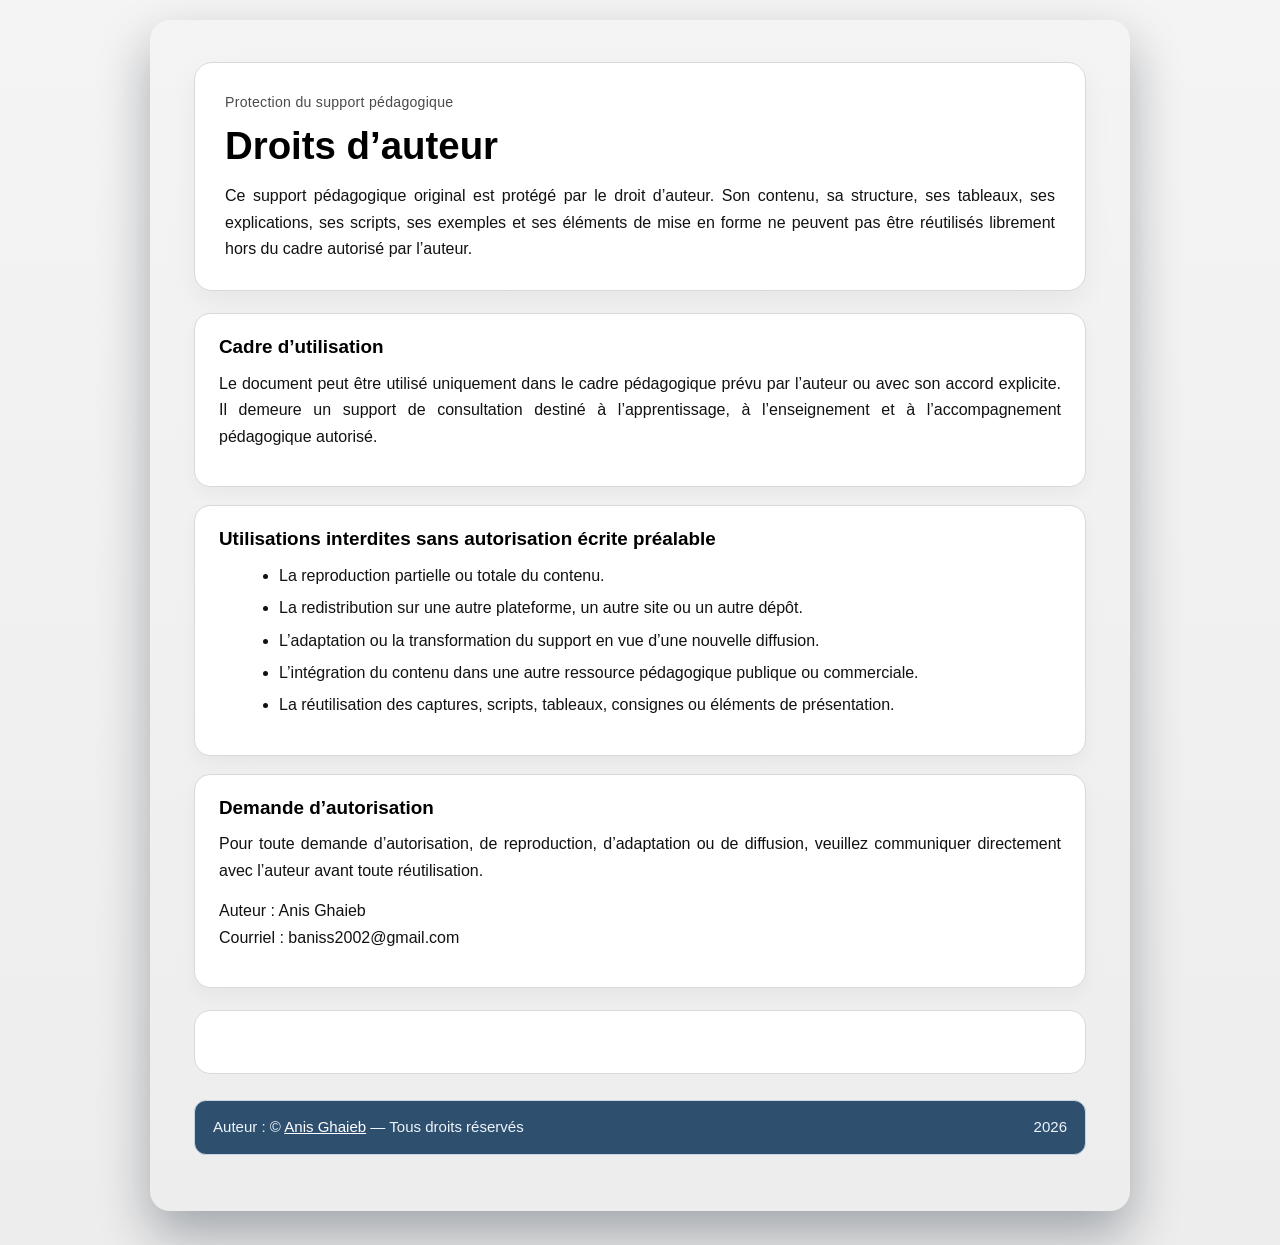
<file: droits.html>
<!DOCTYPE html>
<html lang="fr">
<head>
<meta charset="utf-8"/>
<meta content="width=device-width, initial-scale=1.0" name="viewport"/>
<title>Droits d’auteur</title>
<link href="assets/style.css" rel="stylesheet"/>
<link href="assets/print.css" media="print" rel="stylesheet"/>
</head>
<body class="rights-page" id="top">
<main class="document rights-document">
<header class="rights-header"><p class="rights-kicker">Protection du support pédagogique</p><h1 class="rights-title">Droits d’auteur</h1><p class="rights-intro">Ce support pédagogique original est protégé par le droit d’auteur. Son contenu, sa structure, ses tableaux, ses explications, ses scripts, ses exemples et ses éléments de mise en forme ne peuvent pas être réutilisés librement hors du cadre autorisé par l’auteur.</p></header>
<section class="rights-grid"><article class="rights-card"><h2>Cadre d’utilisation</h2><p>Le document peut être utilisé uniquement dans le cadre pédagogique prévu par l’auteur ou avec son accord explicite. Il demeure un support de consultation destiné à l’apprentissage, à l’enseignement et à l’accompagnement pédagogique autorisé.</p></article><article class="rights-card"><h2>Utilisations interdites sans autorisation écrite préalable</h2><ul><li>La reproduction partielle ou totale du contenu.</li><li>La redistribution sur une autre plateforme, un autre site ou un autre dépôt.</li><li>L’adaptation ou la transformation du support en vue d’une nouvelle diffusion.</li><li>L’intégration du contenu dans une autre ressource pédagogique publique ou commerciale.</li><li>La réutilisation des captures, scripts, tableaux, consignes ou éléments de présentation.</li></ul></article><article class="rights-card"><h2>Demande d’autorisation</h2><p>Pour toute demande d’autorisation, de reproduction, d’adaptation ou de diffusion, veuillez communiquer directement avec l’auteur avant toute réutilisation.</p><p class="rights-contact">Auteur : Anis Ghaieb<br/>Courriel : baniss2002@gmail.com</p></article></section>
<section class="rights-signature"><p><a class="footer-author-link" href="lecon-tests-qualite.html">Retour au support de cours</a></p></section>
<footer class="course-footer"><div class="course-footer-left">Auteur : © <a class="footer-author-link" href="droits.html">Anis Ghaieb</a> — Tous droits réservés</div><div class="course-footer-right">2026</div></footer>
</main>
<script src="assets/script.js"></script>
</body>
</html>
</file>
<file: assets/style.css>
:root {
  --page-bg: #edf4f2;
  --surface: #f8fbfa;
  --surface-strong: #eef5f3;
  --surface-soft: #f4f8f7;
  --line: #d6e2de;
  --line-strong: #bfd1cb;
  --text: #111111;
  --muted: #111111;
  --accent: #3d6f68;
  --accent-soft: #dcebe7;
  --part-title-color: #000000;
  --section-title-color: #000000;
  --subsection-title-color: #000000;
  --subsubsection-title-color: #000000;
  --banner-bg: #2d5b56;
  --banner-border: #c3d7d1;
  --hero-bg-1: #356861;
  --hero-bg-2: #4d867e;
  --hero-border: #2f5d57;
  --hero-title: #f4faf8;
  --hero-text: #deeeea;
  --hero-kicker: #c7ddd8;
  --shadow-main: 0 22px 44px rgba(29, 67, 71, 0.14);
  --shadow-soft: 0 8px 18px rgba(29, 67, 71, 0.08);
  --shadow-card: 0 12px 28px rgba(29, 67, 71, 0.10);
  --font-body: "Aptos", "Segoe UI", Arial, sans-serif;
  --font-title: "Aptos Black", "Aptos", "Segoe UI", Arial, sans-serif;
  --font-code: "Cascadia Code", Consolas, "Courier New", monospace;
  --overview-title-bg: linear-gradient(180deg, #e3efeb 0%, #d8e8e2 100%);
  --overview-title-border: #c6d9d3;
  --overview-separator: #d8e5e1;
}

* { box-sizing: border-box; }
html { scroll-behavior: smooth; }

body {
  margin: 0;
  background: linear-gradient(180deg, #eef5f3 0%, #e5eeeb 100%);
  color: var(--text);
  font-family: var(--font-body);
  line-height: 1.65;
}

img { max-width: 100%; height: auto; display: block; }
[id] { scroll-margin-top: 24px; }

.document {
  width: min(1100px, calc(100% - 40px));
  margin: 34px auto;
  background: none;
  border: none;
  border-radius: 20px;
  box-shadow: var(--shadow-main);
  padding: 42px 44px 56px;
}

.course-banner {
  display: grid;
  grid-template-columns: max-content minmax(560px, 1fr) max-content;
  align-items: center;
  background: var(--banner-bg);
  color: #edf9f6;
  border: 1px solid var(--banner-border);
  border-radius: 12px;
  overflow: hidden;
  box-shadow: var(--shadow-soft);
}

.banner-left,
.banner-center,
.banner-right {
  padding: 11px 16px;
}

.banner-left,
.banner-center {
  border-right: 1px solid rgba(231, 244, 241, 0.32);
}

.banner-left {
  display: flex;
  align-items: center;
  gap: 11px;
}

.banner-photo-wrap {
  width: 31px;
  height: 31px;
  border-radius: 7px;
  overflow: hidden;
  border: 1px solid rgba(255,255,255,0.24);
  flex: 0 0 auto;
}

.banner-left-info p,
.banner-college { margin: 0; }

.banner-name { font-size: 12px; font-weight: 700; }
.banner-email { font-size: 10px; color: #d7ebe6; }

.banner-center { text-align: center; }

.banner-course {
  margin: 0;
  display: flex;
  flex-direction: column;
  align-items: center;
  gap: 2px;
  text-align: center;
  font-family: var(--font-title);
  line-height: 1.08;
}

.banner-course-line { display: block; white-space: nowrap; }
.banner-course-line:first-child { font-size: 20px; }
.banner-course-line:last-child { font-size: 18px; }

.banner-right {
  display: flex;
  align-items: center;
  gap: 12px;
}

.banner-logo { width: min(98px, 100%); }

.banner-college {
  display: flex;
  flex-direction: column;
  line-height: 1.08;
}

.banner-college-main { font-size: 14px; font-weight: 700; }
.banner-college-sub { font-size: 12px; color: #d7ebe6; }

.document-hero {
  margin-top: 18px;
  padding: 18px 22px 20px;
  border-radius: 18px;
  border: 1px solid var(--hero-border);
  background: linear-gradient(145deg, var(--hero-bg-1) 0%, var(--hero-bg-2) 100%);
  box-shadow: var(--shadow-card);
  color: var(--hero-text);
  display: flow-root;
}

.hero-figure {
  float: right;
  width: min(33%, 380px);
  margin: 0 0 12px 56px;
  padding: 3pt;
  shape-outside: margin-box;
  shape-margin: 28px;
}

.hero-image {
  width: 100%;
  object-fit: contain;
  border-radius: 10px;
  box-shadow: 0 8px 20px rgba(18, 35, 40, 0.18);
}

.document-kicker {
  margin: 0 0 6px;
  color: var(--hero-kicker);
  font-size: 0.82rem;
  letter-spacing: 0.02em;
}

.document-title,
.part-title,
.section-title,
.subsection-title,
.subsubsection-title,
.overview-title,
h2, h3, h4, h5 {
  font-family: var(--font-title);
}

.document-title {
  margin: 0;
  padding-right: 24px;
  line-height: 1.08;
  color: var(--hero-title);
  font-size: clamp(1.72rem, 2.45vw, 2.25rem);
}

.document-intro {
  margin: 10px 0 0;
  font-size: 0.95rem;
  text-align: justify;
  padding-right: 0;
  color: var(--hero-text);
}

.document-overview {
  display: grid;
  grid-template-columns: 1fr 1fr;
  gap: 16px;
  padding: 16px;
  margin-top: 18px;
  border-radius: 18px;
  border: 1px solid rgba(77, 134, 126, 0.24);
  background: rgba(248, 252, 251, 0.9);
  box-shadow: var(--shadow-soft);
}

.overview-panel {
  background: linear-gradient(180deg, #fbfefd 0%, #f3f8f6 100%);
  border: 1px solid #dbe8e4;
  padding: 22px 24px;
  border-radius: 14px;
}

.overview-title {
  margin: 0 0 16px;
  display: block;
  width: 100%;
  padding: 10px 14px;
  border-radius: 10px;
  border: 1px solid var(--overview-title-border);
  background: var(--overview-title-bg);
  color: #000000;
  font-size: 1.16rem;
  line-height: 1.2;
  box-shadow: inset 0 1px 0 rgba(255,255,255,0.6);
}

.toc-list { list-style: none; margin: 0; padding-left: 0; }
.toc-item + .toc-item { margin-top: 3px; }
.toc-link { text-decoration: none; color: #000000; line-height: 1.14; }
.toc-link:hover { text-decoration: underline; }
.toc-level-1 { font-size: 0.82rem; font-weight: 600; }

.goal-list { margin: 0; padding-left: 0; list-style: none; }
.goal-list li {
  position: relative;
  margin: 0;
  padding: 0;
  font-size: 0.82rem;
  font-weight: 600;
  line-height: 1.14;
  color: #000000;
}
.goal-list li + li {
  margin-top: 12px;
  padding-top: 12px;
  border-top: 1px solid var(--overview-separator);
}

.part {
  margin-top: 28px;
  border: 1px solid var(--line);
  border-radius: 18px;
  background: linear-gradient(180deg, rgba(252, 254, 253, 0.98) 0%, rgba(245, 249, 248, 0.98) 100%);
  box-shadow: var(--shadow-soft);
  overflow: hidden;
}

.part-header {
  padding: 18px 22px;
  background: linear-gradient(180deg, rgba(186, 212, 205, 0.98) 0%, rgba(170, 199, 191, 0.96) 100%);
  border-bottom: 1px solid #c7ddd7;
}

.part-title {
  margin: 0;
  color: var(--part-title-color);
  font-size: 1.56rem;
  line-height: 1.18;
}

.part-body { padding: 24px 24px 28px; }
.section-block + .section-block { margin-top: 40px; }

.section-title {
  margin: 0 0 18px;
  font-size: 1.24rem;
  line-height: 1.22;
  color: var(--section-title-color);
}

.section-body { color: var(--text); }
.line-section > .section-body {
  border-left: 4px solid #c7dfd9;
  padding-left: 18px;
}

p { margin: 0 0 14px; text-align: justify; }
ul, ol { margin: 0 0 14px 20px; }
li + li { margin-top: 6px; }

.callout {
  background: linear-gradient(180deg, #f7fbfa 0%, #eef6f4 100%);
  border: 1px solid #dbe8e4;
  border-radius: 14px;
  padding: 14px 16px;
  box-shadow: 0 6px 16px rgba(38, 79, 75, 0.05);
}

.lesson-callout { border-left: 5px solid #518c81; }
.warning-callout { border-left: 5px solid #c07e51; background: linear-gradient(180deg, #fcfaf7 0%, #f7f1ea 100%); }
.final-callout { border-left: 5px solid #38695f; background: linear-gradient(180deg, #f4fbf8 0%, #eaf5f1 100%); }
.spaced-block { margin-top: 14px; }

.table-wrap { overflow-x: auto; }
table {
  width: 100%;
  border-collapse: separate;
  border-spacing: 0;
  background: #fafcfb;
  border: 1px solid #d5e2de;
  border-radius: 12px;
  overflow: hidden;
}
thead th {
  background: linear-gradient(180deg, #edf3f1 0%, #e5ece9 100%);
  color: #000000;
  font-family: var(--font-title);
  font-size: 0.94rem;
  text-align: left;
}
th, td {
  padding: 12px 14px;
  border-bottom: 1px solid #d5e2de;
  border-right: 1px solid #d5e2de;
  vertical-align: middle;
  color: #000000;
}
tr:nth-child(even) td { background: #f4f8f7; }
tr:last-child td { border-bottom: 0; }
th:last-child, td:last-child { border-right: 0; }

.syntax-stack {
  display: grid;
  gap: 16px;
}

.duo-grid {
  display: grid;
  grid-template-columns: minmax(0, 1fr) minmax(0, 1fr);
  gap: 16px;
  align-items: start;
}

.duo-grid > * {
  min-width: 0;
}

.syntax-card {
  padding: 14px 16px;
  border: 1px solid #d7e3df;
  border-radius: 14px;
  background: linear-gradient(180deg, #fbfefd 0%, #f4f9f7 100%);
}

.syntax-card h4 {
  margin: 0 0 10px;
  color: #000000;
  font-size: 1rem;
}

.syntax-card pre {
  margin: 0;
  display: block;
  width: 100%;
  overflow-x: auto;
  white-space: pre;
  tab-size: 4;
  background: #f1f5f4;
  color: #000000;
  border: 1px solid #dde7e4;
  border-radius: 12px;
  padding: 12px 14px;
  font-family: var(--font-code);
  font-size: 0.93rem;
  line-height: 1.5;
}

.snippet-embed { margin: 0; }

.code-window {
  border-radius: 18px;
  overflow: hidden;
  border: 1px solid #18263a;
  box-shadow: 0 12px 26px rgba(19,31,46,0.16);
  background: #101923;
}

.window-header {
  display: flex;
  align-items: center;
  gap: 12px;
  padding: 10px 14px;
  border-bottom: 1px solid rgba(255,255,255,0.08);
}

.window-controls {
  display: inline-flex;
  align-items: center;
  gap: 8px;
  flex: 0 0 auto;
}

.window-controls span {
  width: 11px;
  height: 11px;
  border-radius: 999px;
  background: rgba(184, 196, 210, 0.58);
}

.window-title {
  min-width: 0;
  flex: 1 1 auto;
  font-size: 0.82rem;
  line-height: 1;
  color: #b8c5d4;
  white-space: nowrap;
  overflow: hidden;
  text-overflow: ellipsis;
}

.theme-python {
  background: linear-gradient(180deg, #1f2430 0%, #252b36 100%);
  border-color: #353d4a;
}

.theme-python .window-header {
  background: linear-gradient(180deg, #313847 0%, #2a3140 100%);
}

.theme-python.bad-example {
  border-color: #6b4137;
}

.theme-python.bad-example .window-header {
  background: linear-gradient(180deg, #4f2c26 0%, #442520 100%);
}

.theme-python.good-example {
  border-color: #305a50;
}

.theme-python.good-example .window-header {
  background: linear-gradient(180deg, #284841 0%, #223d38 100%);
}

.code-body { padding: 0 0 6px; }
.terminal-intro {
  padding: 12px 16px 8px;
  font-family: var(--font-code);
  font-size: 0.9rem;
  color: #95c3ef;
}

.code-content {
  font-family: var(--font-code);
  font-size: 0.95rem;
  line-height: 1.55;
}

.line {
  display: grid;
  grid-template-columns: 56px minmax(0, 1fr);
  align-items: baseline;
}

.line-no {
  color: #7f8fa6;
  text-align: right;
  padding-right: 14px;
  user-select: none;
  border-right: 1px solid rgba(255,255,255,0.06);
}

.line-text {
  padding: 0 16px;
  white-space: pre-wrap;
  word-break: break-word;
  color: #d7dae0;
}

.indent-1 { padding-left: 32px; }
.indent-2 { padding-left: 48px; }

.py-keyword { color: #c586c0; }
.py-string { color: #ce9178; }
.py-number { color: #b5cea8; }
.py-comment { color: #6a9955; }
.py-function { color: #dcdcaa; }
.py-builtin { color: #569cd6; }
.py-operator { color: #d4d4d4; }
.py-default { color: #d7dae0; }
.py-boolean { color: #569cd6; }

.resultblock { margin: 14px 0 16px; }
.pcframe {
  position: relative;
  max-width: 100%;
  border-radius: 16px;
  background: linear-gradient(180deg, #dde7e3 0%, #d1dcd8 100%);
  border: 1px solid #c3d0cb;
  box-shadow: 0 10px 24px rgba(34,52,79,0.09);
  padding: 28px 18px 18px;
}

.pcframe::before,
.pcframe::after {
  content: "";
  position: absolute;
  top: 11px;
  width: 10px;
  height: 10px;
  border-radius: 999px;
  background: #96a9a2;
}
.pcframe::before { left: 16px; }
.pcframe::after { left: 32px; }

.pcinner {
  background: #ffffff;
  border-radius: 10px;
  border: 1px solid #d9e3df;
  padding: 4px 0;
}

.resultpre {
  margin: 0;
  display: block;
  width: auto;
  max-width: 100%;
  padding: 14px 16px;
  overflow-x: auto;
  white-space: pre-wrap;
  tab-size: 4;
  background: #eef2f1;
  color: #111111;
  border: 0;
  border-radius: 10px;
  box-sizing: border-box;
  font-family: var(--font-code);
  font-size: 0.95rem;
  line-height: 1.5;
}

.card {
  margin-top: 28px;
  padding: 24px;
  border-radius: 18px;
  background: linear-gradient(180deg, rgba(252, 254, 253, 0.98) 0%, rgba(244, 249, 247, 0.98) 100%);
  border: 1px solid var(--line);
  box-shadow: var(--shadow-soft);
}

.card h2 {
  margin: 0 0 16px;
  font-size: 1.34rem;
  color: #000000;
}

.exportbar {
  display: flex;
  justify-content: flex-end;
}

.exportbar-spaced { margin-top: 16px; }

.actionbtn {
  border: 1px solid #a9c7c0;
  background: linear-gradient(180deg, #ffffff 0%, #edf5f3 100%);
  color: #244f4b;
  border-radius: 10px;
  padding: 10px 16px;
  font: inherit;
  font-weight: 700;
  cursor: pointer;
  box-shadow: 0 3px 8px rgba(31,52,76,0.08);
}

.actionbtn:hover {
  background: linear-gradient(180deg, #ffffff 0%, #e6f0ed 100%);
}

.summary-list {
  margin-left: 18px;
}

.course-footer {
  margin-top: 26px;
  display: flex;
  align-items: center;
  justify-content: space-between;
  gap: 16px;
  padding: 14px 18px;
  border-radius: 12px;
  background: #2f4f6f;
  border: 1px solid #c7d4e2;
  color: #edf5fc;
}

.course-footer-left,
.course-footer-right {
  font-size: 0.94rem;
}

.footer-author-link {
  color: #ffffff;
  text-decoration: underline;
}

.back-to-top {
  position: fixed;
  left: calc(50% - 550px - 56px);
  bottom: 24px;
  width: 32px;
  height: 32px;
  border-radius: 11px;
  background: linear-gradient(145deg, #4d6f6a 0%, #6d918a 100%);
  color: #ffffff;
  text-decoration: none;
  display: grid;
  place-items: center;
  box-shadow: 0 10px 24px rgba(44,61,82,0.25);
}

@media (max-width: 1180px) {
  .back-to-top { left: 10px; }
}

@media (max-width: 980px) {
  .document {
    width: min(100% - 24px, 1100px);
    padding: 26px 22px 40px;
  }

  .course-banner { grid-template-columns: 1fr; }
  .banner-left, .banner-center {
    border-right: 0;
    border-bottom: 1px solid rgba(231,244,241,0.24);
  }

  .hero-figure {
    float: none;
    width: min(100%, 360px);
    margin: 0 0 14px auto;
    shape-outside: none;
  }

  .document-title { padding-right: 0; }
  .document-overview { grid-template-columns: 1fr; }
}

@media (max-width: 900px) {
  .duo-grid { grid-template-columns: 1fr; }
}

@media (max-width: 820px) {
  .line {
    grid-template-columns: 44px minmax(0, 1fr);
  }
  .line-no { padding-right: 10px; }
  .line-text { padding: 0 12px; }
}

@media (max-width: 720px) {
  .document {
    margin: 18px auto;
    padding: 18px 14px 30px;
  }
  .part-body, .card { padding: 18px 14px 20px; }
  .part-header { padding: 16px 14px; }
  .course-footer {
    flex-direction: column;
    align-items: stretch;
  }
}


.subsection-block + .subsection-block {
  margin-top: 18px;
  padding-top: 18px;
  border-top: 1px solid #d7e3df;
}

.subsection-title {
  margin: 0 0 10px;
  color: #000000;
  font-size: 1.02rem;
  line-height: 1.22;
}

.subsection-body {
  color: #111111;
}

.lesson-figure {
  margin: 18px auto 8px;
  padding: 16px;
  border: 1px solid #d7e3df;
  border-radius: 16px;
  background: linear-gradient(180deg, #fbfefd 0%, #f4f9f7 100%);
  box-shadow: 0 10px 24px rgba(29, 67, 71, 0.08);
}

.lesson-figure.figure-wide { max-width: 760px; }
.lesson-figure.figure-medium { max-width: 700px; }

.lesson-figure img {
  width: 100%;
  height: auto;
  max-height: 540px;
  object-fit: contain;
  border-radius: 12px;
  background: #ffffff;
  border: 1px solid #dfe8e5;
}

.lesson-figure figcaption {
  margin-top: 10px;
  color: #000000;
  font-size: 0.92rem;
  line-height: 1.45;
  text-align: center;
}

.rights-page {
  background: linear-gradient(180deg, #f4f4f4 0%, #ededed 100%);
  color: #111111;
}

.rights-document {
  max-width: 980px;
  background: none;
}

.rights-header {
  padding: 28px 30px;
  border: 1px solid #d9d9d9;
  border-radius: 18px;
  background: #ffffff;
  box-shadow: 0 12px 28px rgba(0, 0, 0, 0.05);
}

.rights-kicker {
  margin: 0 0 10px;
  color: #4a4a4a;
  font-size: 0.88rem;
  letter-spacing: 0.02em;
}

.rights-title {
  margin: 0;
  color: #000000;
  font-family: var(--font-title);
  font-size: clamp(2rem, 3vw, 2.5rem);
  line-height: 1.12;
}

.rights-intro {
  margin: 16px 0 0;
  color: #111111;
  text-align: justify;
}

.rights-grid {
  display: grid;
  grid-template-columns: 1fr;
  gap: 18px;
  margin-top: 22px;
}

.rights-card {
  padding: 22px 24px;
  border: 1px solid #d9d9d9;
  border-radius: 16px;
  background: #ffffff;
  box-shadow: 0 8px 18px rgba(0, 0, 0, 0.04);
}

.rights-card h2 {
  margin: 0 0 12px;
  color: #000000;
  font-family: var(--font-title);
  font-size: 1.18rem;
  line-height: 1.2;
}

.rights-card p,
.rights-card li,
.rights-contact {
  color: #111111;
}

.rights-signature {
  margin-top: 22px;
  padding: 18px 20px;
  border: 1px solid #d9d9d9;
  border-radius: 16px;
  background: #ffffff;
  text-align: center;
}

.rights-signature p {
  margin: 0;
  color: #000000;
  font-weight: 700;
}

.rights-signature p + p {
  margin-top: 6px;
  font-weight: 600;
}

.rights-footer {
  margin-top: 18px;
  text-align: center;
}

.rights-footer a {
  color: #000000;
  text-decoration: underline;
}

@media (max-width: 720px) {
  .lesson-figure {
    padding: 10px;
  }
}


/* ===== entête topbar repensée : plus équilibrée, plus élégante ===== */
.topbar {
  position: relative;
  background:
    radial-gradient(circle at 18% 18%, rgba(104, 189, 255, 0.16) 0%, transparent 28%),
    radial-gradient(circle at 82% 24%, rgba(143, 223, 255, 0.12) 0%, transparent 24%),
    linear-gradient(90deg, #07111f 0%, #0a2341 34%, #0e3f76 68%, #1569d2 100%);
  color: #ffffff;
  box-shadow: 0 14px 34px rgba(7, 20, 41, 0.22);
}

.topbar::after {
  content: "";
  position: absolute;
  inset: auto 0 0;
  height: 1px;
  background: linear-gradient(90deg, rgba(255,255,255,0.06), rgba(255,255,255,0.28), rgba(255,255,255,0.06));
}

.topbar-inner {
  width: min(1100px, calc(100% - 40px));
  margin: 0 auto;
  padding: 14px 0 16px;
}

.page-identity-strip-topbar {
  display: grid;
  grid-template-columns: max-content minmax(0, 1fr) max-content;
  gap: 14px;
  align-items: stretch;
}

.identity-card {
  display: flex;
  align-items: center;
  gap: 12px;
  min-width: 0;
  padding: 10px 14px;
  border-radius: 20px;
  border: 1px solid rgba(116, 173, 255, 0.30);
  background: linear-gradient(180deg, rgba(247, 251, 255, 0.99) 0%, rgba(232, 241, 255, 0.97) 100%);
  box-shadow:
    0 12px 28px rgba(5, 24, 51, 0.16),
    inset 0 1px 0 rgba(255, 255, 255, 0.78);
}

.identity-card .identity-copy {
  min-width: 0;
  display: flex;
  flex-direction: column;
  justify-content: center;
  line-height: 1.05;
}

.identity-media {
  width: 56px;
  height: 56px;
  flex: 0 0 56px;
  border-radius: 15px;
  overflow: hidden;
  border: 1px solid rgba(111, 154, 218, 0.32);
  background: linear-gradient(180deg, #ffffff 0%, #edf5ff 100%);
  box-shadow: inset 0 1px 0 rgba(255,255,255,0.86);
}

.identity-media img {
  width: 100%;
  height: 100%;
  object-fit: cover;
}

.identity-media-logo {
  position: relative;
  width: 74px;
  height: 56px;
  flex-basis: 74px;
  padding: 9px 10px;
  display: grid;
  place-items: center;
  background: linear-gradient(135deg, #0b284d 0%, #11467f 100%);
  border-color: rgba(126, 183, 255, 0.22);
}

.identity-media-logo::before {
  content: "CU";
  position: absolute;
  inset: 0;
  display: grid;
  place-items: center;
  font-family: var(--font-title);
  font-size: 1rem;
  color: rgba(255,255,255,0.28);
  letter-spacing: 0.08em;
}

.identity-media-logo img {
  position: relative;
  z-index: 1;
  width: 100%;
  height: 100%;
  object-fit: contain;
}

.identity-label {
  margin-bottom: 5px;
  font-size: 0.68rem;
  font-weight: 800;
  letter-spacing: 0.11em;
  text-transform: uppercase;
  color: #2a63b2;
}

.identity-copy strong {
  font-size: 0.98rem;
  line-height: 1.08;
  color: #0d1b2f;
  font-family: var(--font-title);
}

.identity-copy span:not(.identity-label) {
  margin-top: 4px;
  font-size: 0.78rem;
  color: #48617e;
  white-space: normal;
  overflow: visible;
  text-overflow: clip;
  line-height: 1.25;
}

.identity-card-person {
  width: fit-content;
  max-width: 240px;
  justify-self: start;
  padding: 9px 12px 9px 10px;
  gap: 10px;
}

.identity-card-person .identity-copy strong {
  font-size: 0.92rem;
}

.identity-card-person .identity-copy span:not(.identity-label) {
  font-size: 0.72rem;
  max-width: 142px;
  overflow-wrap: anywhere;
}

.identity-card-course {
  justify-content: center;
  justify-self: stretch;
  padding: 12px 24px;
  border-radius: 22px;
}

.identity-card-course .identity-copy {
  width: 100%;
  align-items: center;
  text-align: center;
}

.identity-card-course .identity-copy strong {
  font-size: clamp(1.15rem, 1.5vw, 1.42rem);
  letter-spacing: 0.01em;
}

.identity-card-course .identity-label {
  margin-bottom: 6px;
}

.identity-card-college {
  justify-content: flex-start;
  width: fit-content;
  padding: 10px 14px;
}

.identity-card-college .identity-copy strong {
  font-size: 0.95rem;
}

.identity-card-college .identity-copy span:not(.identity-label) {
  font-size: 0.75rem;
}

.document {
  margin-top: 20px;
}

.document-header-hybrid {
  display: block;
}

.hero-wrap {
  position: relative;
  display: grid;
  grid-template-columns: minmax(0, 1.18fr) minmax(280px, 0.72fr);
  grid-template-areas:
    "banner banner"
    "title visual"
    "intro .";
  row-gap: 16px;
  column-gap: 30pt;
}

.hero-image-box {
  grid-area: banner;
  position: relative;
  overflow: hidden;
  border-radius: 24px;
  box-shadow: 0 18px 44px rgba(11, 33, 58, 0.14);
  background: #0d2238;
  height: 222px;
}

.hero-image-box img {
  width: 100%;
  height: 100%;
  object-fit: cover;
  object-position: center center;
}

.hero-image-box::after {
  content: "";
  position: absolute;
  inset: 0;
  pointer-events: none;
  background: linear-gradient(to bottom, rgba(0,0,0,0.02) 0%, rgba(0,0,0,0.06) 55%, rgba(0,0,0,0.10) 100%);
}

.lesson-title-box,
.lesson-intro-box,
.lesson-image-box {
  background: #ffffff;
  border: 1px solid #dfe7f0;
  border-radius: 18px;
  box-shadow: 0 12px 28px rgba(11, 33, 58, 0.10);
}

.lesson-title-box {
  grid-area: title;
  padding: 18px 22px;
  align-self: end;
}

.lesson-intro-box {
  grid-area: intro;
  padding: 18px 22px;
}

.lesson-card-visual {
  grid-area: visual;
  margin: 0;
}

.lesson-image-box {
  height: 100%;
  min-height: 246px;
  padding: 12px;
}

.lesson-image-box img {
  width: 100%;
  height: 100%;
  object-fit: cover;
  border-radius: 14px;
}

.lesson-tag {
  display: inline-block;
  margin: 0 0 10px;
  padding: 6px 12px;
  border-radius: 999px;
  background: #f4f8fd;
  color: #173c69;
  border: 1px solid #d7e7fb;
  font-size: 0.92rem;
  font-weight: 700;
}

.lesson-title-hybrid {
  margin: 0;
  font-family: var(--font-title);
  font-size: clamp(1.8rem, 2.6vw, 2.6rem);
  line-height: 1.08;
  color: #111111;
}

.lesson-subtitle-hybrid {
  margin: 0;
  color: #5f6b7a;
  font-size: 1rem;
  line-height: 1.55;
  text-align: justify;
}

@media (max-width: 980px) {
  .topbar-inner {
    width: min(100% - 24px, 1100px);
    padding: 10px 0 12px;
  }

  .page-identity-strip-topbar {
    grid-template-columns: 1fr;
  }

  .identity-card-person,
  .identity-card-college {
    width: 100%;
    max-width: none;
  }

  .identity-card-course .identity-copy,
  .identity-card-college .identity-copy {
    align-items: flex-start;
    text-align: left;
  }

  .hero-wrap {
    grid-template-columns: 1fr;
    grid-template-areas:
      "banner"
      "title"
      "visual"
      "intro";
    row-gap: 16px;
    column-gap: 0;
  }

  .lesson-image-box {
    min-height: 220px;
  }
}

@media (max-width: 640px) {
  .identity-card {
    padding: 9px 11px;
    gap: 10px;
  }

  .identity-media {
    width: 48px;
    height: 48px;
    flex-basis: 48px;
  }

  .identity-media-logo {
    width: 112px;
    height: 48px;
    flex-basis: 112px;
  }

  .identity-label {
    font-size: 0.64rem;
  }

  .identity-copy strong {
    font-size: 0.90rem;
  }

  .identity-copy span:not(.identity-label) {
    font-size: 0.76rem;
  }

  .hero-image-box {
    height: 180px;
    border-radius: 20px;
  }

  .lesson-title-box,
  .lesson-intro-box,
  .lesson-image-box {
    border-radius: 16px;
  }

  .lesson-title-box,
  .lesson-intro-box {
    padding: 15px 16px;
  }

  .lesson-tag {
    font-size: 0.80rem;
  }

  .lesson-title-hybrid {
    font-size: clamp(1.45rem, 6vw, 2rem);
  }

  .lesson-subtitle-hybrid {
    font-size: 0.95rem;
  }
}


/* ===== harmonisation visuelle avec banniere-powershell.png ===== */
:root {
  --page-bg: #06101f;
  --surface: #eef5ff;
  --surface-strong: #dfeafe;
  --surface-soft: #f4f8ff;
  --line: #c9d9f2;
  --line-strong: #9bb8e7;
  --text: #10203a;
  --muted: #445470;
  --accent: #2f82ff;
  --accent-soft: #deebff;
  --part-title-color: #f7fbff;
  --section-title-color: #0f427f;
  --subsection-title-color: #15549e;
  --subsubsection-title-color: #1856a0;
  --banner-bg: #0b1830;
  --banner-border: #1f4f8d;
  --hero-bg-1: #0b1c35;
  --hero-bg-2: #0f4b9a;
  --hero-border: #215ba8;
  --hero-title: #f5fbff;
  --hero-text: #dce9fb;
  --hero-kicker: #b7cff4;
  --shadow-main: 0 24px 52px rgba(4, 15, 31, 0.32);
  --shadow-soft: 0 12px 28px rgba(6, 24, 52, 0.14);
  --shadow-card: 0 18px 36px rgba(8, 31, 63, 0.18);
  --overview-title-bg: linear-gradient(180deg, #0e3d74 0%, #125bb2 100%);
  --overview-title-border: rgba(255, 255, 255, 0.16);
  --overview-separator: #d3e0f6;
}

body.theme-powershell {
  background: #edf4ff;
  color: var(--text);
}

body.theme-powershell .document-powershell {
  background: linear-gradient(180deg, rgba(247, 251, 255, 0.96) 0%, rgba(238, 245, 255, 0.94) 100%);
  border: 1px solid rgba(74, 126, 202, 0.22);
  border-radius: 28px;
  box-shadow:
    0 30px 70px rgba(5, 18, 37, 0.20),
    0 0 0 1px rgba(255, 255, 255, 0.48) inset;
}

body.theme-powershell .topbar {
  background:
    radial-gradient(circle at 18% 18%, rgba(104, 189, 255, 0.16) 0%, transparent 28%),
    radial-gradient(circle at 82% 24%, rgba(143, 223, 255, 0.12) 0%, transparent 24%),
    linear-gradient(90deg, #07111f 0%, #0a2341 34%, #0e3f76 68%, #1569d2 100%);
  box-shadow: 0 14px 34px rgba(7, 20, 41, 0.22);
}

body.theme-powershell .topbar-inner {
  padding-top: 14px;
  padding-bottom: 16px;
}

body.theme-powershell .identity-copy strong {
  color: #0f2343;
}

body.theme-powershell .identity-copy span:not(.identity-label) {
  color: #40577b;
}

body.theme-powershell .hero-wrap-powershell {
  row-gap: 18px;
  column-gap: 30pt;
}

body.theme-powershell .hero-image-box {
  border: 1px solid rgba(84, 150, 255, 0.36);
  background: #071527;
  box-shadow:
    0 0 0 1px rgba(95, 162, 255, 0.08) inset,
    0 18px 44px rgba(7, 23, 46, 0.26);
}

body.theme-powershell .hero-image-box::before {
  content: "";
  position: absolute;
  inset: 0;
  pointer-events: none;
  background:
    linear-gradient(90deg, rgba(8, 19, 37, 0.42) 0%, rgba(8, 19, 37, 0.08) 18%, rgba(72, 149, 255, 0.00) 48%, rgba(8, 19, 37, 0.20) 100%),
    radial-gradient(circle at 50% 50%, rgba(99, 182, 255, 0.18) 0%, rgba(99, 182, 255, 0.06) 14%, rgba(99, 182, 255, 0.00) 34%);
}

body.theme-powershell .lesson-title-box,
body.theme-powershell .lesson-intro-box,
body.theme-powershell .lesson-image-box {
  border: 1px solid rgba(114, 155, 223, 0.30);
  background: linear-gradient(180deg, rgba(251, 253, 255, 0.98) 0%, rgba(238, 245, 255, 0.96) 100%);
  box-shadow:
    0 14px 30px rgba(9, 29, 58, 0.10),
    inset 0 1px 0 rgba(255, 255, 255, 0.65);
}

body.theme-powershell .lesson-title-box {
  position: relative;
  overflow: hidden;
}

body.theme-powershell .lesson-title-box::before {
  content: none;
}

body.theme-powershell .lesson-intro-box {
  position: relative;
}

body.theme-powershell .lesson-intro-box::after {
  content: "";
  position: absolute;
  left: 22px;
  right: 22px;
  top: 0;
  height: 1px;
  background: linear-gradient(90deg, rgba(34, 104, 196, 0.00) 0%, rgba(34, 104, 196, 0.32) 16%, rgba(34, 104, 196, 0.32) 84%, rgba(34, 104, 196, 0.00) 100%);
}

body.theme-powershell .lesson-title-hybrid {
  color: #0d1f3a;
}

body.theme-powershell .lesson-subtitle-hybrid {
  color: #465a79;
}

body.theme-powershell .lesson-image-box {
  background:
    linear-gradient(180deg, rgba(10, 24, 45, 0.98) 0%, rgba(15, 46, 89, 0.96) 100%);
  border-color: rgba(83, 151, 255, 0.34);
}

body.theme-powershell .lesson-image-box img {
  border-radius: 16px;
  box-shadow:
    0 18px 34px rgba(3, 10, 20, 0.34),
    0 0 0 1px rgba(96, 167, 255, 0.12);
}

body.theme-powershell .document-overview {
  border-color: rgba(61, 113, 187, 0.26);
  background: linear-gradient(180deg, rgba(10, 33, 63, 0.98) 0%, rgba(14, 44, 82, 0.94) 100%);
  box-shadow:
    0 16px 34px rgba(7, 22, 45, 0.22),
    inset 0 1px 0 rgba(110, 180, 255, 0.06);
}

body.theme-powershell .overview-panel {
  background: linear-gradient(180deg, rgba(249, 252, 255, 0.98) 0%, rgba(233, 242, 255, 0.96) 100%);
  border: 1px solid rgba(114, 155, 223, 0.26);
}

body.theme-powershell .overview-title {
  color: #ffffff;
  box-shadow: 0 10px 24px rgba(9, 41, 84, 0.18);
}

body.theme-powershell .toc-link {
  color: #12498a;
}

body.theme-powershell .goal-list li {
  color: #12498a;
}

body.theme-powershell .part {
  border-color: rgba(108, 146, 206, 0.26);
  background: linear-gradient(180deg, rgba(252, 254, 255, 0.98) 0%, rgba(241, 247, 255, 0.98) 100%);
  box-shadow:
    0 14px 30px rgba(8, 25, 49, 0.09),
    inset 0 1px 0 rgba(255, 255, 255, 0.56);
}

body.theme-powershell .part-header {
  background: linear-gradient(90deg, #0d2c54 0%, #12457f 58%, #1a6fd7 100%);
  border-bottom: 1px solid rgba(72, 130, 206, 0.30);
}

body.theme-powershell .line-section > .section-body {
  border-left-color: #2f82ff;
}

body.theme-powershell .section-title {
  color: #104a90;
}

body.theme-powershell .callout {
  background: linear-gradient(180deg, #f7fbff 0%, #ecf4ff 100%);
  border: 1px solid rgba(112, 155, 223, 0.26);
  box-shadow: 0 8px 18px rgba(14, 39, 74, 0.06);
}

body.theme-powershell .lesson-callout {
  border-left-color: #2f82ff;
}

body.theme-powershell .warning-callout {
  border-left-color: #f2a23e;
  background: linear-gradient(180deg, #fffaf2 0%, #fff4e3 100%);
}

body.theme-powershell .final-callout {
  border-left-color: #175fcb;
  background: linear-gradient(180deg, #f4f9ff 0%, #e8f1ff 100%);
}

body.theme-powershell table {
  background: #f8fbff;
  border-color: #cfdef5;
}

body.theme-powershell thead th {
  background: linear-gradient(180deg, #eaf2ff 0%, #dceafe 100%);
  color: #0e2b55;
}

body.theme-powershell th,
body.theme-powershell td {
  border-color: #cfdef5;
}

body.theme-powershell tr:nth-child(even) td {
  background: #f1f7ff;
}

body.theme-powershell .syntax-card {
  border-color: rgba(115, 157, 224, 0.28);
  background: linear-gradient(180deg, #fbfdff 0%, #eef5ff 100%);
  box-shadow: 0 10px 22px rgba(13, 37, 72, 0.05);
}

body.theme-powershell .syntax-card h4 {
  color: #113f79;
}

body.theme-powershell .syntax-card pre {
  background: linear-gradient(180deg, #081325 0%, #0b1a33 100%);
  color: #eaf4ff;
  border-color: #173b6d;
  box-shadow: inset 0 1px 0 rgba(104, 171, 255, 0.06);
}

body.theme-powershell .back-to-top {
  background: linear-gradient(180deg, #0f3c73 0%, #1a67cb 100%);
  color: #ffffff;
  border: 1px solid rgba(137, 190, 255, 0.38);
  box-shadow: 0 12px 26px rgba(9, 28, 55, 0.18);
}


/* ===== ajustements v12 ===== */
body.theme-powershell .hero-wrap {
  grid-template-columns: minmax(0, 1fr) max-content;
  row-gap: 18px;
  column-gap: 30pt;
}

body.theme-powershell .lesson-title-box {
  min-height: 132px;
  display: flex;
  align-items: center;
  justify-content: flex-start;
  padding: 24px 26px;
}

body.theme-powershell .lesson-title-hybrid {
  width: 100%;
}

body.theme-powershell .lesson-intro-box {
  min-height: 116px;
  padding: 20px 26px;
}

body.theme-powershell .lesson-image-box {
  min-height: 268px;
}

@media (max-width: 980px) {
  body.theme-powershell .hero-wrap {
    grid-template-columns: 1fr;
  }

  body.theme-powershell .lesson-title-box,
  body.theme-powershell .lesson-intro-box,
  body.theme-powershell .lesson-image-box {
    min-height: auto;
  }
}


/* ===== v15 — blocs algorithmes harmonisés avec les blocs Python ===== */
.duo-grid {
  align-items: stretch;
}

.duo-grid > .snippet-embed,
.duo-grid > .algorithm-embed,
.duo-grid > .syntax-card {
  height: 100%;
}

.algorithm-embed {
  margin: 0;
  height: 100%;
}

.theme-algorithm {
  height: 100%;
  border-radius: 18px;
  overflow: hidden;
  border: 1px solid #204f7f;
  box-shadow:
    0 16px 32px rgba(8, 29, 54, 0.18),
    0 0 0 1px rgba(101, 174, 255, 0.05) inset;
  background: linear-gradient(180deg, #0f2238 0%, #14304b 100%);
}

.theme-algorithm .window-header {
  background: linear-gradient(180deg, #0f4a89 0%, #0c3d72 100%);
  border-bottom: 1px solid rgba(151, 202, 255, 0.10);
}

.theme-algorithm .window-controls span {
  background: rgba(183, 214, 246, 0.58);
}

.theme-algorithm .window-title {
  color: #cde6ff;
}

.theme-algorithm .algorithm-intro {
  color: #8ec8ff;
  border-bottom: 1px solid rgba(255,255,255,0.05);
}

.theme-algorithm .algorithm-content {
  background: linear-gradient(180deg, #091524 0%, #0d1e31 100%);
  padding-bottom: 6px;
  min-height: 100%;
}

.theme-algorithm .line-no {
  color: #7397bd;
  border-right: 1px solid rgba(255,255,255,0.07);
}

.theme-algorithm .algo-text {
  color: #d9eaff;
}

.theme-algorithm .algo-keyword {
  color: #79b8ff;
  font-weight: 700;
}

.theme-algorithm .algo-string {
  color: #f7c97a;
}

.theme-algorithm .algo-number {
  color: #b6df92;
}

.theme-algorithm .algo-operator {
  color: #cfd9e6;
}

@media (max-width: 980px) {
  .duo-grid > .snippet-embed,
  .duo-grid > .algorithm-embed,
  .duo-grid > .syntax-card,
  .algorithm-embed,
  .theme-algorithm {
    height: auto;
  }
}


/* ===== image libre sans fond de conteneur ===== */
.lesson-card-visual-free {
  display: flex;
  align-items: center;
  justify-content: flex-end;
  align-self: start;
  background: transparent !important;
  border: 0 !important;
  box-shadow: none !important;
  padding: 0 !important;
  min-height: 0 !important;
}

.lesson-free-image {
  display: block;
  width: auto;
  height: 132px;
  max-width: min(100%, 430px);
  max-height: 132px;
  margin-left: auto;
  object-fit: contain;
  background: transparent !important;
  border: 0 !important;
  border-radius: 0 !important;
  box-shadow: none !important;
}

body.theme-powershell .lesson-card-visual-free {
  background: transparent !important;
  border: 0 !important;
  box-shadow: none !important;
}

body.theme-powershell .lesson-free-image {
  background: transparent !important;
  border: 0 !important;
  border-radius: 0 !important;
  box-shadow: none !important;
  height: 132px;
  max-height: 132px;
  filter: drop-shadow(0 18px 30px rgba(10, 31, 60, 0.18));
}

@media (max-width: 980px) {
  .lesson-card-visual-free {
    justify-content: center;
    align-items: center;
  }

  .lesson-free-image {
    width: min(100%, 340px);
    height: auto;
    max-width: min(100%, 340px);
    max-height: 340px;
    margin-left: 0;
  }
}

@media (max-width: 640px) {
  .lesson-free-image {
    width: min(100%, 280px);
    height: auto;
    max-width: min(100%, 280px);
    max-height: 280px;
  }
}


/* ===== v3 — répartition moderne titre + description + image ===== */
.hero-wrap {
  grid-template-columns: minmax(0, 1.18fr) minmax(220px, 0.52fr);
  grid-template-areas:
    "banner banner"
    "content visual";
  align-items: stretch;
  row-gap: 22px;
  column-gap: 30pt;
}

.hero-copy-stack {
  grid-area: content;
  display: grid;
  grid-template-rows: minmax(132px, auto) minmax(116px, auto);
  gap: 18px;
  min-height: 100%;
}

.lesson-title-box,
.lesson-intro-box {
  width: 100%;
}

.lesson-title-box {
  align-self: stretch;
}

.lesson-intro-box {
  align-self: stretch;
}

.lesson-card-visual-free {
  align-self: stretch;
  justify-content: center;
  align-items: stretch;
  min-height: calc(132px + 116px + 18px);
}

.lesson-free-image {
  width: 100%;
  max-width: 100%;
  height: 100%;
  max-height: none;
  object-fit: cover;
  object-position: center center;
  border-radius: 22px !important;
}

body.theme-powershell .hero-wrap {
  grid-template-columns: minmax(0, 1.18fr) minmax(220px, 0.52fr);
  grid-template-areas:
    "banner banner"
    "content visual";
  row-gap: 22px;
  column-gap: 30pt;
}

body.theme-powershell .hero-copy-stack {
  display: grid;
  grid-template-rows: minmax(132px, auto) minmax(116px, auto);
  gap: 18px;
}

body.theme-powershell .lesson-title-box {
  min-height: 132px;
  border-radius: 22px;
}

body.theme-powershell .lesson-intro-box {
  min-height: 116px;
  border-radius: 22px;
}

body.theme-powershell .lesson-card-visual-free {
  min-height: calc(132px + 116px + 18px);
}

body.theme-powershell .lesson-free-image {
  border-radius: 22px !important;
  filter: drop-shadow(0 18px 30px rgba(10, 31, 60, 0.16));
}

@media (max-width: 980px) {
  .hero-wrap,
  body.theme-powershell .hero-wrap {
    grid-template-columns: 1fr;
    grid-template-areas:
      "banner"
      "content"
      "visual";
    column-gap: 0;
  }

  .hero-copy-stack,
  body.theme-powershell .hero-copy-stack {
    grid-template-rows: auto auto;
  }

  .lesson-card-visual-free,
  body.theme-powershell .lesson-card-visual-free {
    min-height: 0;
  }

  .lesson-free-image,
  body.theme-powershell .lesson-free-image {
    width: min(100%, 420px);
    height: auto;
    margin-inline: auto;
    border-radius: 20px !important;
  }
}

@media (max-width: 640px) {
  .hero-copy-stack,
  body.theme-powershell .hero-copy-stack {
    gap: 14px;
  }

  .lesson-free-image,
  body.theme-powershell .lesson-free-image {
    width: min(100%, 300px);
    border-radius: 18px !important;
  }
}


/* ===== Version v4 : titre superposé, description pleine largeur, image supprimée ===== */
.hero-wrap-overlay,
body.theme-powershell .hero-wrap-overlay {
  display: block !important;
  position: relative;
  margin-top: 12px;
  padding: 0 !important;
  background: transparent !important;
  border: 0 !important;
  box-shadow: none !important;
}

.hero-image-box-overlay {
  position: relative;
  z-index: 1;
}

.hero-title-panel {
  position: relative;
  z-index: 2;
  width: min(760px, calc(100% - 80px));
  margin: -22px 0 0 28px;
  padding: 18px 26px 10px;
  border-radius: 16px;
  background: linear-gradient(180deg, rgba(248, 250, 252, 0.98) 0%, rgba(241, 245, 249, 0.98) 100%);
  border: 1px solid rgba(191, 206, 226, 0.9);
  box-shadow: 0 18px 34px rgba(15, 23, 42, 0.10);
}

.hero-kicker-badge {
  display: inline-flex;
  align-items: center;
  margin-bottom: 10px;
  padding: 5px 12px;
  border-radius: 999px;
  background: #e9f2ff;
  border: 1px solid #c8d9f3;
  color: #1d4f91;
  font-size: 0.82rem;
  font-weight: 700;
  line-height: 1;
}

.hero-title-overlay,
body.theme-powershell .hero-title-overlay,
body.theme-powershell .lesson-title-box .hero-title-overlay {
  margin: 0;
  color: #111111 !important;
  font-size: clamp(2rem, 3vw, 3rem);
  line-height: 1.08;
}

.lesson-intro-box-fullwidth,
body.theme-powershell .lesson-intro-box-fullwidth {
  position: relative;
  z-index: 2;
  width: 100%;
  margin-top: 18px;
  padding: 0;
  background: transparent !important;
  border: 0 !important;
  box-shadow: none !important;
}

.lesson-intro-box-fullwidth .lesson-subtitle-hybrid,
body.theme-powershell .lesson-intro-box-fullwidth .lesson-subtitle-hybrid {
  margin: 0;
  width: 100%;
  padding: 0 8px;
  color: #334155 !important;
  font-size: 1rem;
  line-height: 1.7;
}

.lesson-card-visual,
.lesson-card-visual-free,
.lesson-free-image {
  display: none !important;
}

@media (max-width: 900px) {
  .hero-title-panel {
    width: calc(100% - 32px);
    margin: -18px 16px 0;
    padding: 16px 18px 10px;
  }

  .lesson-intro-box-fullwidth .lesson-subtitle-hybrid,
  body.theme-powershell .lesson-intro-box-fullwidth .lesson-subtitle-hybrid {
    padding: 0 4px;
  }
}

@media (max-width: 640px) {
  .hero-title-panel {
    width: calc(100% - 20px);
    margin: -14px 10px 0;
    border-radius: 14px;
  }

  .hero-title-overlay,
  body.theme-powershell .hero-title-overlay,
  body.theme-powershell .lesson-title-box .hero-title-overlay {
    font-size: clamp(1.55rem, 7vw, 2.1rem);
  }

  .hero-kicker-badge {
    font-size: 0.76rem;
  }
}


/* ===== overrides finaux : vue d’ensemble symétrique ===== */
.document-overview {
  display: grid;
  grid-template-columns: repeat(2, minmax(0, 1fr));
  gap: 16px;
  align-items: stretch;
  padding: 0;
  margin-top: 18px;
  background: transparent !important;
  border: none !important;
  box-shadow: none !important;
}

.overview-panel {
  display: flex;
  flex-direction: column;
  height: 100%;
  min-height: 100%;
}

.overview-title {
  margin-bottom: 14px;
}

.toc-nav,
.goal-list {
  margin-left: 10px;
  padding-left: 0;
}

.toc-list {
  margin: 0;
  padding-left: 0;
}

.goal-list {
  list-style: none;
}

/* ===== aide contextuelle ===== */
.help-target {
  position: relative;
  outline: none;
}

.line.help-target {
  transition: background-color 0.18s ease, box-shadow 0.18s ease;
}

.line.help-active {
  background: rgba(116, 185, 255, 0.08);
}

.code-window.help-active,
.syntax-card pre.help-active,
.resultpre.help-active {
  box-shadow: inset 0 0 0 1px rgba(104, 174, 255, 0.42);
}

.help-active .line-text,
.line.help-active .line-text {
  color: #f2f7ff;
}

.code-help-tooltip {
  position: fixed;
  z-index: 9999;
  width: min(320px, calc(100vw - 24px));
  padding: 12px 14px;
  border-radius: 14px;
  border: 1px solid rgba(151, 190, 255, 0.28);
  background: rgba(13, 24, 37, 0.96);
  color: #f2f7ff;
  box-shadow: 0 20px 36px rgba(6, 20, 34, 0.32);
  pointer-events: none;
  opacity: 0;
  transform: translateY(6px);
  transition: opacity 0.16s ease, transform 0.16s ease;
}

.code-help-tooltip.is-visible {
  opacity: 1;
  transform: translateY(0);
}

.code-help-label {
  margin: 0 0 5px;
  font-size: 0.72rem;
  font-weight: 800;
  letter-spacing: 0.06em;
  text-transform: uppercase;
  color: #96c8ff;
}

.code-help-title {
  margin: 0 0 5px;
  font-family: var(--font-title);
  font-size: 0.98rem;
  line-height: 1.18;
  color: #ffffff;
}

.code-help-role {
  margin: 0;
  font-size: 0.84rem;
  line-height: 1.45;
  color: #d7e8ff;
}

/* ===== qcm final ===== */
.qcm-card {
  position: relative;
}

.qcm-card h2 {
  margin-bottom: 10px;
}

.qcm-intro,
.qcm-access-note {
  color: #1e293b;
  font-size: 0.96rem;
}

.qcm-access-note {
  margin-top: -4px;
}

.qcm-form {
  display: grid;
  gap: 14px;
}

.qcm-question {
  padding: 16px 16px 14px;
  border: 1px solid #d9e5e1;
  border-radius: 16px;
  background: linear-gradient(180deg, #fbfefd 0%, #f4f9f7 100%);
}

.qcm-question-title {
  margin: 0 0 12px;
  font-family: var(--font-title);
  font-size: 1.02rem;
  line-height: 1.28;
  color: #000000;
}

.qcm-options {
  display: grid;
  gap: 10px;
}

.qcm-option {
  display: flex;
  align-items: flex-start;
  gap: 10px;
  padding: 11px 12px;
  border: 1px solid #d7e3df;
  border-radius: 12px;
  background: #ffffff;
  cursor: pointer;
  transition: border-color 0.16s ease, box-shadow 0.16s ease, background-color 0.16s ease;
}

.qcm-option:hover,
.qcm-option:focus-within,
.qcm-option.is-selected {
  border-color: #7ea69d;
  box-shadow: 0 8px 18px rgba(29, 67, 71, 0.08);
  background: #f8fcfb;
}

.qcm-option input {
  margin-top: 2px;
  flex: 0 0 auto;
}

.qcm-option span {
  color: #111111;
  font-size: 0.95rem;
  line-height: 1.45;
}

.qcm-actions {
  margin-top: 18px;
  display: flex;
  justify-content: flex-end;
}

.qcm-submit,
.qcm-retry,
.qcm-close {
  border: 1px solid #9ebfb7;
  border-radius: 12px;
  padding: 11px 18px;
  font: inherit;
  font-weight: 700;
  cursor: pointer;
  background: linear-gradient(180deg, #ffffff 0%, #edf5f3 100%);
  color: #244f4b;
  box-shadow: 0 6px 14px rgba(31,52,76,0.08);
}

.qcm-submit:hover,
.qcm-retry:hover,
.qcm-close:hover {
  background: linear-gradient(180deg, #ffffff 0%, #e6f0ed 100%);
}

.qcm-overlay {
  position: fixed;
  inset: 0;
  z-index: 9998;
  display: none;
  align-items: center;
  justify-content: center;
  padding: 18px;
  background: rgba(8, 15, 24, 0.45);
}

.qcm-overlay.is-open {
  display: flex;
}

.qcm-modal {
  width: min(620px, calc(100vw - 28px));
  padding: 22px 22px 20px;
  border-radius: 20px;
  border: 1px solid #d5e2de;
  background: linear-gradient(180deg, #ffffff 0%, #f7fbfa 100%);
  box-shadow: 0 24px 54px rgba(7, 22, 35, 0.25);
}

.qcm-modal.success {
  border-color: #a9d6c8;
}

.qcm-modal.failure {
  border-color: #e3c9c9;
}

.qcm-modal-label {
  display: inline-block;
  margin-bottom: 10px;
  padding: 6px 10px;
  border-radius: 999px;
  font-size: 0.74rem;
  font-weight: 800;
  letter-spacing: 0.05em;
  text-transform: uppercase;
}

.qcm-modal.success .qcm-modal-label {
  background: #edf9f4;
  color: #1f6b4f;
}

.qcm-modal.failure .qcm-modal-label {
  background: #fbefef;
  color: #8b4040;
}

.qcm-modal-title {
  margin: 0 0 8px;
  font-family: var(--font-title);
  font-size: 1.42rem;
  line-height: 1.14;
  color: #000000;
}

.qcm-modal-text {
  margin: 0;
  color: #111827;
  font-size: 0.98rem;
  line-height: 1.55;
}

.qcm-modal-hints {
  margin-top: 14px;
  padding: 14px 16px;
  border-radius: 14px;
  border: 1px solid #d7e3df;
  background: #fbfefd;
}

.qcm-modal-hints-title {
  margin: 0 0 8px;
  font-family: var(--font-title);
  font-size: 0.98rem;
  color: #000000;
}

.qcm-hints {
  margin: 0;
  padding-left: 18px;
}

.qcm-hints li {
  color: #111111;
  font-size: 0.93rem;
  line-height: 1.45;
}

.qcm-modal-actions {
  margin-top: 16px;
  display: flex;
  gap: 12px;
  justify-content: flex-end;
}

@media (max-width: 980px) {
  .document-overview {
    grid-template-columns: 1fr;
  }
}

@media (max-width: 640px) {
  .qcm-question {
    padding: 14px 13px 12px;
  }

  .qcm-option {
    padding: 10px 10px;
  }

  .qcm-modal {
    padding: 18px 16px 16px;
  }

  .qcm-modal-actions {
    flex-direction: column;
  }

  .qcm-submit,
  .qcm-retry,
  .qcm-close {
    width: 100%;
  }
}


/* ===== adaptation ciblée : bandeau supérieur en 3 parties ===== */
.hero-image-box-triple,
body.theme-powershell .hero-image-box-triple {
  padding: 0 !important;
  background: transparent !important;
  border: 0 !important;
  box-shadow: none !important;
  overflow: visible !important;
}

.hero-image-box-triple::before,
.hero-image-box-triple::after,
body.theme-powershell .hero-image-box-triple::before,
body.theme-powershell .hero-image-box-triple::after {
  content: none !important;
  display: none !important;
}

.hero-split-banner {
  display: grid;
  grid-template-columns: minmax(150px, 1fr) minmax(0, 2.704fr) minmax(150px, 1fr);
  gap: 16px;
  align-items: stretch;
}

.hero-split-item {
  margin: 0;
  min-width: 0;
  border-radius: 22px;
  overflow: hidden;
  background: linear-gradient(180deg, rgba(7, 17, 42, 0.96) 0%, rgba(9, 27, 61, 0.96) 100%);
  border: 1px solid rgba(120, 179, 255, 0.18);
  box-shadow: 0 18px 34px rgba(8, 15, 32, 0.28);
}

.hero-split-item img {
  width: 100%;
  height: auto;
  display: block;
}

.hero-split-side img,
.hero-split-center img {
  border-radius: 22px;
}

@media (max-width: 900px) {
  .hero-split-banner {
    grid-template-columns: 1fr;
    gap: 12px;
  }

  .hero-split-side,
  .hero-split-center {
    max-width: 100%;
  }
}


/* ajustements v3: retrait du libellé Cours et logo collège visible */
.page-identity-strip-topbar {
  grid-template-columns: max-content minmax(0, 1fr) max-content;
}

.identity-card {
  border-radius: 22px;
}

.identity-card-person {
  max-width: 228px;
}

.identity-card-course {
  padding: 12px 28px;
}

.identity-card-course .identity-copy strong {
  font-size: clamp(1.18rem, 1.55vw, 1.48rem);
}

.identity-media-logo {
  width: 62px;
  height: 62px;
  flex-basis: 62px;
  padding: 0;
  border-radius: 18px;
  background:
    radial-gradient(circle at 30% 25%, rgba(255,255,255,0.28) 0%, rgba(255,255,255,0.06) 26%, transparent 27%),
    linear-gradient(145deg, #0a2f57 0%, #0e4c87 55%, #1672b8 100%);
  border: 1px solid rgba(126, 183, 255, 0.34);
  box-shadow:
    inset 0 1px 0 rgba(255,255,255,0.24),
    0 10px 18px rgba(10, 42, 79, 0.18);
}

.identity-media-logo::before {
  content: "";
  position: absolute;
  inset: 7px;
  border-radius: 14px;
  border: 1px solid rgba(255,255,255,0.14);
}

.identity-logo-fallback {
  position: relative;
  z-index: 2;
  display: grid;
  place-items: center;
  width: 100%;
  height: 100%;
  font-family: var(--font-title);
  font-size: 1.18rem;
  letter-spacing: 0.08em;
  color: #ffffff;
  text-shadow: 0 1px 10px rgba(6, 18, 35, 0.28);
}

.identity-card-college {
  gap: 12px;
  padding: 10px 16px 10px 12px;
}

.identity-card-college .identity-copy strong {
  font-size: 0.98rem;
}

.identity-card-college .identity-copy span:not(.identity-label) {
  font-size: 0.76rem;
}

.hero-title-panel {
  padding-top: 22px;
}

@media (max-width: 900px) {
  .identity-card-person,
  .identity-card-college {
    max-width: none;
  }

  .identity-media-logo {
    width: 56px;
    height: 56px;
    flex-basis: 56px;
  }
}


/* ===== compléments ciblés pour la leçon assurance qualité ===== */
.lesson-figure {
  margin: 18px 0 20px;
  padding: 12px;
  border: 1px solid #d7e3df;
  border-radius: 18px;
  background: linear-gradient(180deg, #ffffff 0%, #f5f9ff 100%);
  box-shadow: 0 12px 28px rgba(8, 31, 63, 0.10);
}

.lesson-figure img {
  display: block;
  width: 100%;
  height: auto;
  max-height: 620px;
  object-fit: contain;
  border-radius: 14px;
}

.lesson-figure figcaption {
  margin-top: 10px;
  color: #000000;
  font-size: 0.92rem;
  line-height: 1.5;
}

.compact-list li + li {
  margin-top: 4px;
}

.mini-grid {
  display: grid;
  grid-template-columns: repeat(2, minmax(0, 1fr));
  gap: 16px;
  align-items: start;
}

.mini-card {
  padding: 14px 16px;
  border: 1px solid #d7e3df;
  border-radius: 14px;
  background: linear-gradient(180deg, #fbfefd 0%, #f4f9f7 100%);
}

.mini-card h4 {
  margin: 0 0 10px;
  font-family: var(--font-title);
  font-size: 1rem;
  color: #000000;
}

.mini-card p:last-child,
.mini-card ul:last-child,
.mini-card ol:last-child {
  margin-bottom: 0;
}

.algorithm-content .line-text {
  color: #e6edf7;
}

@media (max-width: 780px) {
  .mini-grid { grid-template-columns: 1fr; }
}

@media print {
  .topbar {
    margin: 0 0 10px !important;
    padding: 0 !important;
    background: #ffffff !important;
    color: #111827 !important;
    box-shadow: none !important;
  }
  .topbar-inner {
    width: 100% !important;
    padding: 0 !important;
  }
  .page-identity-strip-topbar {
    display: grid !important;
    grid-template-columns: 1.15fr 1.55fr 1fr !important;
    gap: 0 !important;
    align-items: stretch !important;
    border: 1px solid #cbd5e1 !important;
    border-radius: 10px !important;
    overflow: hidden !important;
    background: #ffffff !important;
  }
  .identity-card {
    border: 0 !important;
    border-right: 1px solid #dbe3ec !important;
    border-radius: 0 !important;
    box-shadow: none !important;
    background: #ffffff !important;
    color: #111827 !important;
    padding: 8px 10px !important;
  }
  .identity-card:last-child { border-right: 0 !important; }
  .identity-card strong,
  .identity-card span {
    color: #111827 !important;
  }
  .identity-card strong { font-size: 11pt !important; }
  .identity-card span { font-size: 9pt !important; }
  .identity-media {
    width: 44px !important;
    height: 44px !important;
    flex-basis: 44px !important;
    box-shadow: none !important;
  }
  .lesson-figure {
    break-inside: avoid;
    page-break-inside: avoid;
    box-shadow: none !important;
  }
  .qcm-overlay { display: none !important; }
}
</file>
<file: assets/print.css>
@page {
  size: A4;
  margin: 13mm 12mm 14mm;
}

html, body {
  background: #ffffff !important;
  color: #111827 !important;
  font-size: 10.4pt;
  line-height: 1.36;
  -webkit-print-color-adjust: exact;
  print-color-adjust: exact;
}

body { margin: 0; }

.document {
  width: 100% !important;
  margin: 0 !important;
  padding: 0 !important;
  background: #ffffff !important;
  border: 0 !important;
  border-radius: 0 !important;
  box-shadow: none !important;
}

.back-to-top,
.exportbar,
.actionbtn {
  display: none !important;
}

.course-banner,
.document-hero,
.document-overview,
.part,
.card,
.course-footer,
.overview-panel,
.syntax-card,
.callout,
.code-window,
.pcframe,
.pcinner,
.table-wrap table {
  box-shadow: none !important;
}

.course-banner {
  display: grid !important;
  grid-template-columns: 1.15fr 1.55fr 1fr !important;
  align-items: center;
  margin: 0 0 10px !important;
  border: 1px solid #cbd5e1 !important;
  border-radius: 10px !important;
  background: #ffffff !important;
  color: #111827 !important;
  overflow: hidden;
}

.banner-left,
.banner-center,
.banner-right {
  padding: 10px 12px !important;
}

.banner-left,
.banner-center {
  border-right: 1px solid #dbe3ec !important;
}

.banner-photo-wrap { border-color: #cbd5e1 !important; }

.banner-name,
.banner-course-line,
.banner-college-main,
.banner-college-sub,
.banner-email,
.course-footer-left,
.course-footer-right,
.footer-author-link,
.document-title,
.document-intro,
.document-kicker,
.overview-title,
.part-title,
.section-title,
.card h2 {
  color: #111827 !important;
}

.banner-course-line:first-child { font-size: 15pt !important; }
.banner-course-line:last-child { font-size: 12.5pt !important; }
.banner-logo { max-width: 92px !important; }

.document-hero {
  margin: 0 0 10px !important;
  padding: 12px 14px 14px !important;
  border: 1px solid #d5dce5 !important;
  border-radius: 12px !important;
  background: #f8fafc !important;
}

.hero-figure, .hero-image { display: none !important; }

.document-kicker {
  margin: 0 0 5px !important;
  font-size: 9.2pt !important;
  font-weight: 600;
}

.document-title {
  margin: 0 !important;
  padding: 0 !important;
  font-size: 20pt !important;
  line-height: 1.12 !important;
}

.document-intro {
  margin: 8px 0 0 !important;
  padding: 0 !important;
  text-align: justify;
}

.document-overview {
  display: grid !important;
  grid-template-columns: 1fr 1fr !important;
  gap: 10px !important;
  margin: 0 0 12px !important;
  padding: 0 !important;
  border: 0 !important;
  background: transparent !important;
}

.overview-panel {
  padding: 12px 14px !important;
  border: 1px solid #d5dce5 !important;
  border-radius: 12px !important;
  background: #ffffff !important;
}

.overview-title {
  margin: 0 0 10px !important;
  padding: 0 0 6px !important;
  border: 0 !important;
  border-bottom: 1px solid #dbe3ec !important;
  border-radius: 0 !important;
  background: transparent !important;
  font-size: 11.4pt !important;
}

.toc-list,
.goal-list {
  margin: 0 !important;
  padding-left: 16px !important;
}

.toc-item + .toc-item,
.goal-list li + li {
  margin-top: 5px !important;
  padding-top: 0 !important;
  border-top: 0 !important;
}

.part,
.card {
  margin-top: 10px !important;
  border: 1px solid #d5dce5 !important;
  border-radius: 12px !important;
  background: #ffffff !important;
  page-break-inside: avoid;
  break-inside: avoid;
}

.part-header {
  padding: 10px 14px !important;
  border-bottom: 1px solid #dbe3ec !important;
  background: #f1f5f9 !important;
  break-after: avoid-page;
}

.part-title {
  margin: 0 !important;
  font-size: 15pt !important;
  line-height: 1.16 !important;
}

.part-body,
.card {
  padding: 12px 14px 14px !important;
}

.section-block,
.syntax-card,
.resultblock,
.callout,
.table-wrap {
  break-inside: avoid;
  page-break-inside: avoid;
}

.section-block + .section-block {
  margin-top: 16px !important;
}

.section-title {
  margin: 0 0 9px !important;
  font-size: 12.2pt !important;
}

.line-section > .section-body {
  border-left: 3px solid #d5dce5 !important;
  padding-left: 12px !important;
}

p, ul, ol { margin: 0 0 8px !important; }
li + li { margin-top: 4px !important; }

.callout,
.syntax-card {
  padding: 10px 12px !important;
  border: 1px solid #dbe3ec !important;
  border-radius: 10px !important;
  background: #fafbfd !important;
}

.syntax-card pre,
.resultpre {
  font-size: 9pt !important;
}

.code-window {
  border: 1px solid #dbe3ec !important;
  border-radius: 10px !important;
  background: #ffffff !important;
}

.window-header {
  padding: 8px 10px !important;
  border-bottom: 1px solid #dbe3ec !important;
  background: #f1f5f9 !important;
}

.window-title,
.terminal-intro,
.line-no,
.line-text,
.py-keyword,
.py-string,
.py-number,
.py-comment,
.py-function,
.py-builtin,
.py-operator,
.py-default,
.py-boolean {
  color: #111827 !important;
}

.terminal-intro {
  padding: 8px 10px 4px !important;
}

.line {
  grid-template-columns: 34px minmax(0, 1fr) !important;
}

.line-no {
  padding-right: 8px !important;
  border-right: 1px solid #e5e7eb !important;
}

.line-text {
  padding: 0 10px !important;
}

.pcframe {
  padding: 18px 10px 10px !important;
  border: 1px solid #dbe3ec !important;
  border-radius: 10px !important;
  background: #f8fafc !important;
}

.pcinner {
  border: 1px solid #dbe3ec !important;
  background: #ffffff !important;
}

.resultpre,
.syntax-card pre {
  background: #f8fafc !important;
  border: 1px solid #e5e7eb !important;
}

.course-footer {
  margin-top: 12px !important;
  padding: 10px 12px !important;
  border: 1px solid #dbe3ec !important;
  border-radius: 10px !important;
  background: #ffffff !important;
}

@media print {
  a[href] { text-decoration: none !important; }
}


.topbar {
  background: transparent !important;
  box-shadow: none !important;
  margin: 0 0 10px !important;
}

.topbar-inner {
  width: 100% !important;
  padding: 0 !important;
}

.page-identity-strip-topbar {
  display: grid !important;
  grid-template-columns: 1.1fr 1fr 1.1fr !important;
  gap: 8px !important;
}

.identity-card {
  padding: 8px 10px !important;
  border: 1px solid #cbd5e1 !important;
  border-radius: 12px !important;
  background: #ffffff !important;
  box-shadow: none !important;
}

.identity-media {
  width: 42px !important;
  height: 42px !important;
  flex-basis: 42px !important;
  border-color: #cbd5e1 !important;
}

.identity-media-logo {
  width: 96px !important;
  height: 42px !important;
  flex-basis: 96px !important;
}

.identity-label,
.identity-copy strong,
.identity-copy span:not(.identity-label) {
  color: #111827 !important;
}

.identity-label {
  font-size: 8.8pt !important;
}

.identity-copy strong {
  font-size: 11pt !important;
}

.identity-copy span:not(.identity-label) {
  font-size: 9pt !important;
}

.hero-wrap {
  display: grid !important;
  grid-template-columns: 1.15fr 0.85fr !important;
  grid-template-areas:
    "banner banner"
    "title visual"
    "intro visual" !important;
  gap: 10px !important;
}

.hero-image-box,
.lesson-title-box,
.lesson-intro-box,
.lesson-image-box {
  box-shadow: none !important;
}

.hero-image-box {
  height: 135px !important;
  border-radius: 14px !important;
}

.lesson-title-box,
.lesson-intro-box,
.lesson-image-box {
  border: 1px solid #d5dce5 !important;
  border-radius: 12px !important;
  background: #ffffff !important;
}

.lesson-title-box,
.lesson-intro-box {
  padding: 12px 14px !important;
}

.lesson-image-box {
  min-height: 170px !important;
  padding: 8px !important;
}

.lesson-tag {
  font-size: 9pt !important;
  color: #111827 !important;
  background: #f8fafc !important;
  border-color: #dbe3ec !important;
}

.lesson-title-hybrid {
  font-size: 20pt !important;
  color: #111827 !important;
}

.lesson-subtitle-hybrid {
  color: #111827 !important;
}


/* ===== impression propre : aides et qcm ===== */
.code-help-tooltip,
.qcm-overlay,
.qcm-card,
.help-target::before,
.help-target::after {
  display: none !important;
}
</file>
